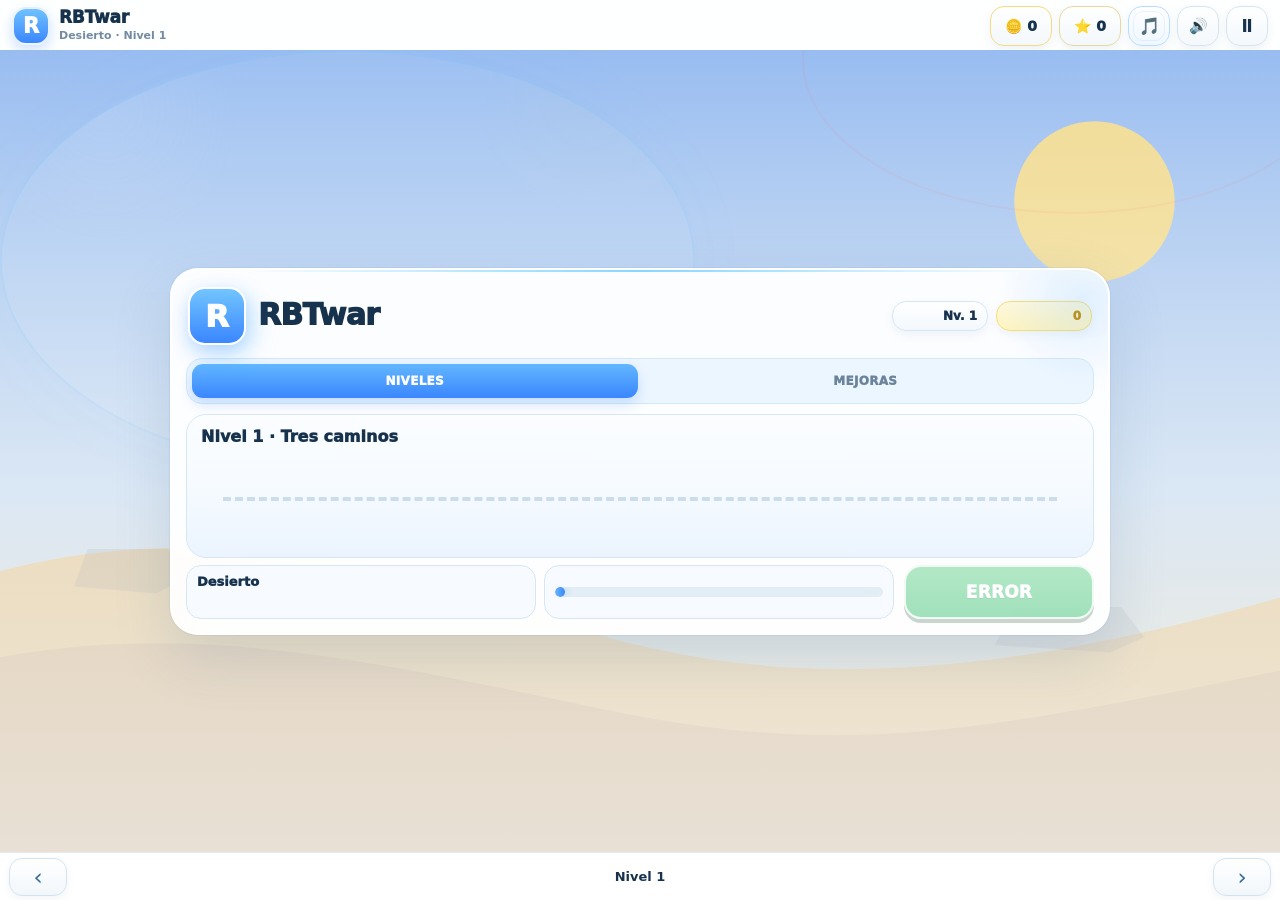
<file: index.html>
<!doctype html>
<html lang="es">
<head>
  <meta charset="utf-8" />
  <meta name="viewport" content="width=device-width, initial-scale=1, maximum-scale=1, user-scalable=no, viewport-fit=cover" />
  <meta name="theme-color" content="#DFF3FF" />
  <meta name="mobile-web-app-capable" content="yes" />
  <meta name="apple-mobile-web-app-capable" content="yes" />
  <meta name="apple-mobile-web-app-status-bar-style" content="default" />
  <meta name="description" content="RBTwar - estrategia ligera de robots por pelotones para celular." />
  <link rel="icon" href="favicon.svg?v=44" type="image/svg+xml" />
  <title>RBTwar</title>
  <link rel="stylesheet" href="styles.css?v=44" />
  <link rel="stylesheet" href="menu-v8.css?v=44" />
  <link rel="stylesheet" href="v10.css?v=44" />
  <link rel="stylesheet" href="v11.css?v=44" />
  <link rel="stylesheet" href="v12.css?v=44" />
  <link rel="stylesheet" href="v13.css?v=44" />
  <link rel="stylesheet" href="v14.css?v=44" />
  <link rel="stylesheet" href="v17.css?v=44" />
  <link rel="stylesheet" href="v24.css?v=44" />
  <link rel="stylesheet" href="v26.css?v=44" />
  <link rel="stylesheet" href="v27.css?v=44" />
  <link rel="stylesheet" href="v28.css?v=44" />
  <link rel="stylesheet" href="v31.css?v=44" />
  <link rel="stylesheet" href="v32.css?v=44" />
  <link rel="stylesheet" href="v34.css?v=44" />
  <link rel="stylesheet" href="v36.css?v=44" />
  <link rel="stylesheet" href="mobile-v41.css?v=44" />
</head>
<body data-biome="desert">
  <div id="app">
    <header class="topbar">
      <div class="brand">
        <span class="brand-mark">R</span>
        <div class="brand-copy">
          <strong>RBTwar</strong>
          <small id="worldLabel">Desierto · Nivel 1</small>
        </div>
      </div>
      <div class="hud">
        <div class="hud-chip" aria-label="Monedas"><span>🪙</span><b id="coinCount">0</b></div>
        <div class="hud-chip" aria-label="Estrellas"><span>⭐</span><b id="starCount">0</b></div>
        <button id="musicBtn" class="icon-btn music-on" type="button" aria-label="Silenciar música" title="Música activada">🎵</button>
        <button id="soundBtn" class="icon-btn" type="button" aria-label="Silenciar efectos">🔊</button>
        <button id="pauseBtn" class="icon-btn" type="button" aria-label="Pausar">Ⅱ</button>
      </div>
    </header>

    <main class="game-shell">
      <canvas id="gameCanvas" aria-label="Campo de batalla de RBTwar"></canvas>

      <div id="tutorial" class="tutorial hidden">
        <span>☝️ Arrastra tus robots → 🏰 CORE rojo</span>
        <button id="tutorialClose" type="button">OK</button>
      </div>

      <div id="selectionPanel" class="selection-panel hidden">
        <div><strong id="selectedSquadLabel">BAS · 5</strong></div>
        <span id="selectedSquadType">Nv.1</span>
        <button id="cancelSelection" type="button" aria-label="Cerrar selección">×</button>
      </div>

      <div id="toast" class="toast" role="status" aria-live="polite"></div>

      <section id="startScreen" class="start-screen" aria-modal="true" role="dialog">
        <div class="start-card">
          <div class="start-hero">
            <div class="start-logo-wrap">
              <div class="start-logo">R</div>
              <span class="logo-glow"></span>
            </div>
            <div class="start-copy"><h1>RBTwar</h1></div>
            <div class="start-meta">
              <span class="meta-chip"><b id="startProgress">Nv. 1</b><small>NIVEL</small></span>
              <span class="meta-chip coin"><b id="startCoins">0</b><small>MONEDAS</small></span>
            </div>
          </div>

          <nav class="start-tabs" aria-label="Menú principal">
            <button id="campaignTab" class="start-tab active" type="button">NIVELES</button>
            <button id="upgradesTab" class="start-tab" type="button">MEJORAS</button>
          </nav>

          <section id="campaignPanel" class="start-panel campaign-panel">
            <div class="level-map">
              <div class="level-map-head"><strong id="selectedLevelInfo">Nivel 1 · Tres caminos</strong></div>
              <div id="levelPath" class="level-path" aria-label="Selección de niveles"></div>
            </div>

            <div class="campaign-footer">
              <div class="campaign-summary">
                <div class="zone-badge"><small>ZONA</small><strong id="campaignZone">Desierto</strong></div>
                <div class="army-badge"><small>EN ESTA BATALLA</small><strong id="campaignUnits">BAS</strong></div>
                <div class="campaign-progress"><span><i id="campaignProgressFill"></i></span><small>CICLO</small></div>
              </div>
              <button id="startBtn" class="start-button" type="button">JUGAR</button>
            </div>
          </section>

          <section id="upgradesPanel" class="start-panel upgrades-panel hidden">
            <div class="upgrade-head">
              <strong>MEJORAS</strong>
              <div class="upgrade-wallet">🪙 <b id="upgradeCoins">0</b></div>
            </div>
            <div id="upgradeGrid" class="upgrade-grid" aria-label="Mejoras de unidades"></div>
            <div id="upgradeStatus" class="upgrade-status"></div>
          </section>
        </div>
      </section>

      <section id="resultModal" class="modal hidden" aria-modal="true" role="dialog">
        <div class="modal-card">
          <small id="resultEyebrow">VICTORIA</small>
          <h1 id="resultTitle">Nivel completado</h1>
          <div id="resultStars" class="result-stars">⭐</div>
          <p id="resultMessage"></p>
          <div class="reward"><span>🪙</span><strong id="rewardCoins">+0</strong></div>
          <div class="modal-actions">
            <button id="replayBtn" class="secondary" type="button">↻ Repetir</button>
            <button id="upgradeResultBtn" class="secondary hidden" type="button">⬆ MEJORAR</button>
            <button id="nextBtn" class="primary" type="button">Siguiente →</button>
          </div>
        </div>
      </section>

      <section id="pauseModal" class="modal hidden" aria-modal="true" role="dialog">
        <div class="modal-card compact">
          <h2>PAUSA</h2>
          <div class="modal-actions vertical">
            <button id="resumeBtn" class="primary" type="button">▶ Continuar</button>
            <button id="restartBtn" class="secondary" type="button">↻ Reiniciar</button>
            <button id="homeBtn" class="secondary" type="button">⌂ Inicio</button>
          </div>
        </div>
      </section>
    </main>

    <footer class="bottombar">
      <button id="prevLevelBtn" type="button" aria-label="Nivel anterior">‹</button>
      <div class="level-progress"><strong id="levelProgressText">Nivel 1</strong></div>
      <button id="nextUnlockedBtn" type="button" aria-label="Siguiente nivel desbloqueado">›</button>
    </footer>
  </div>

  <div class="rotate-overlay" aria-hidden="true">
    <div class="phone-icon">↻</div>
    <strong>Gira el celular</strong>
    <span>RBTwar se juega en horizontal.</span>
  </div>

  <!-- RBTwar v44: resultado móvil corregido y terreno natural. -->
  <script src="src/engine-tuning-v39.js?v=44" defer></script>
  <script src="src/loader-v37.js?v=44" defer></script>
  <script src="src/menu-v8.js?v=44" defer></script>
  <script src="src/menu-v12.js?v=44" defer></script>
  <script src="src/audio-v36.js?v=44" defer></script>
  <script src="src/music-v36.js?v=44" defer></script>
  <script src="src/ui-v14.js?v=44" defer></script>
  <script src="src/experience-v33.js?v=44" defer></script>
  <script src="src/experience-units-v37.js?v=44" defer></script>
  <script src="src/analytics-v34.js?v=44" defer></script>
  <script src="src/balance-ui-v32.js?v=44" defer></script>
  <script src="src/progression-ui-v34.js?v=44" defer></script>
  <script src="src/monetization-v34.js?v=44" defer></script>
  <script src="src/result-actions-v36.js?v=44" defer></script>
</body>
</html>
</file>
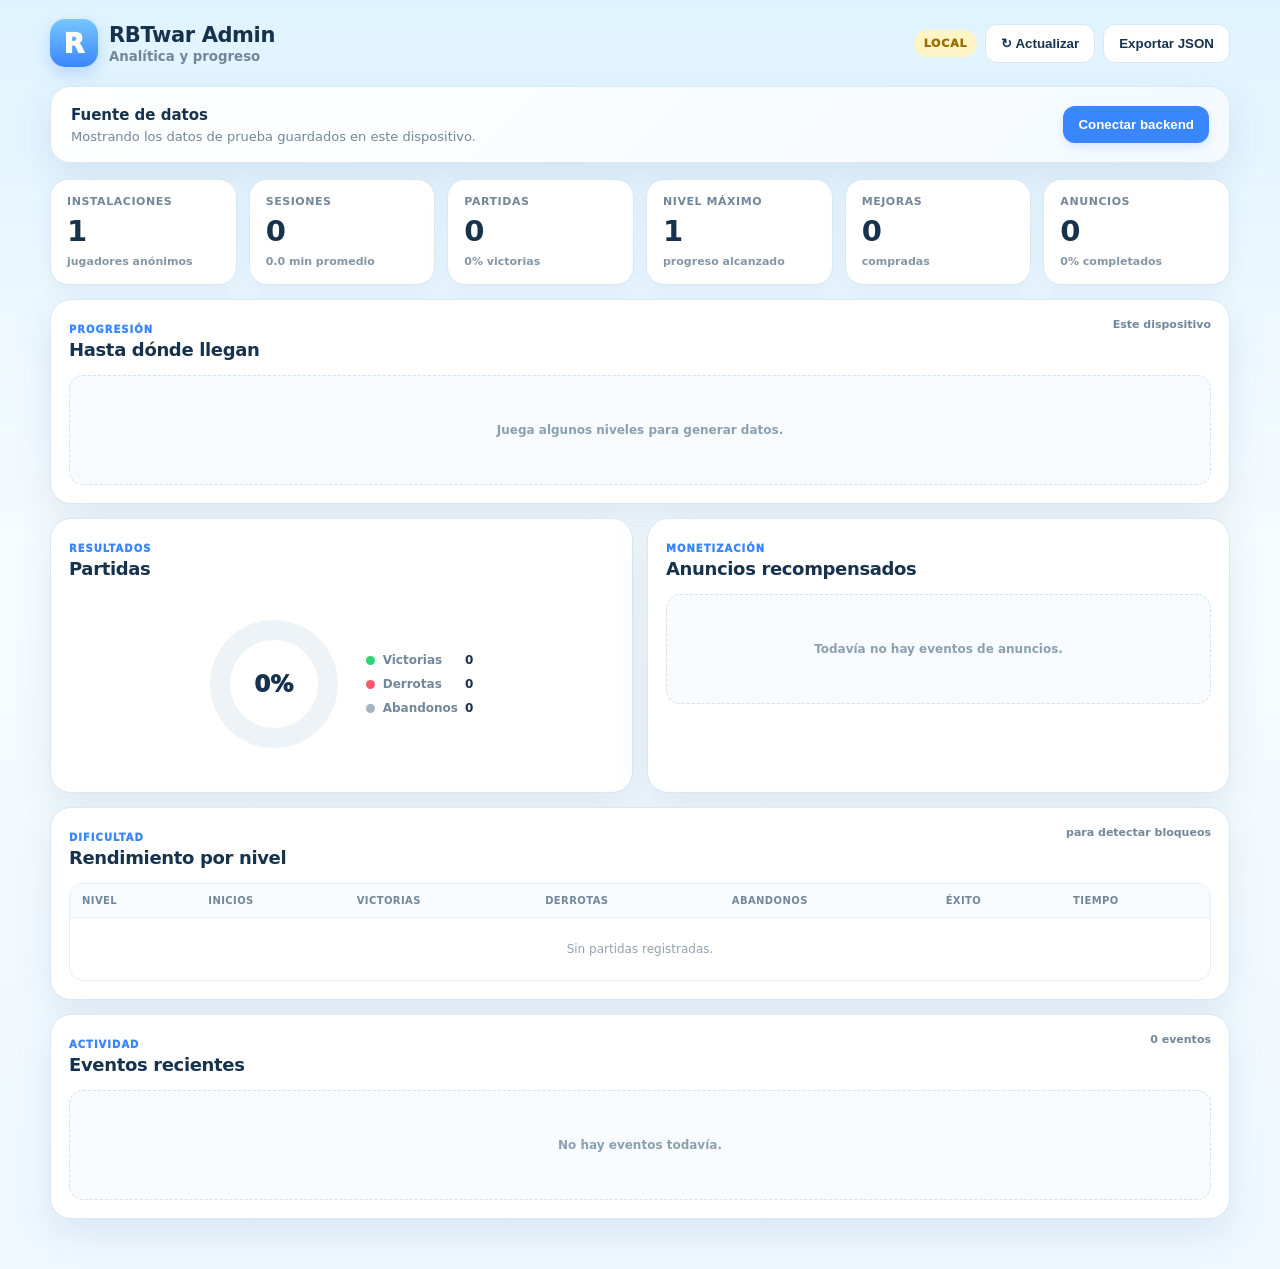
<file: admin.html>
<!doctype html>
<html lang="es">
<head>
  <meta charset="utf-8" />
  <meta name="viewport" content="width=device-width,initial-scale=1" />
  <meta name="theme-color" content="#EAF6FF" />
  <title>RBTwar Admin</title>
  <link rel="icon" href="favicon.svg?v=30" type="image/svg+xml" />
  <link rel="stylesheet" href="admin.css?v=30" />
</head>
<body>
  <div class="admin-shell">
    <header class="admin-header">
      <div class="admin-brand">
        <span class="admin-logo">R</span>
        <div><strong>RBTwar Admin</strong><small>Analítica y progreso</small></div>
      </div>
      <div class="admin-actions">
        <span id="sourceBadge" class="source-badge local">LOCAL</span>
        <button id="refreshBtn" type="button">↻ Actualizar</button>
        <button id="exportBtn" type="button">Exportar JSON</button>
      </div>
    </header>

    <main>
      <section class="connection-card">
        <div>
          <strong>Fuente de datos</strong>
          <p id="connectionText">Mostrando los datos de prueba guardados en este dispositivo.</p>
        </div>
        <button id="connectionBtn" type="button">Conectar backend</button>
      </section>

      <section class="metric-grid" aria-label="Indicadores principales">
        <article><span>Instalaciones</span><strong id="metricInstalls">1</strong><small>jugadores anónimos</small></article>
        <article><span>Sesiones</span><strong id="metricSessions">0</strong><small id="metricSessionAvg">0 min promedio</small></article>
        <article><span>Partidas</span><strong id="metricStarts">0</strong><small id="metricWinRate">0% victorias</small></article>
        <article><span>Nivel máximo</span><strong id="metricMaxLevel">1</strong><small>progreso alcanzado</small></article>
        <article><span>Mejoras</span><strong id="metricUpgrades">0</strong><small>compradas</small></article>
        <article><span>Anuncios</span><strong id="metricAds">0</strong><small id="metricAdRate">0% completados</small></article>
      </section>

      <section class="dashboard-grid">
        <article class="panel wide">
          <div class="panel-head"><div><small>PROGRESIÓN</small><h2>Hasta dónde llegan</h2></div><span id="funnelHint">Datos locales</span></div>
          <div id="levelFunnel" class="funnel empty">Juega algunos niveles para generar datos.</div>
        </article>

        <article class="panel">
          <div class="panel-head"><div><small>RESULTADOS</small><h2>Partidas</h2></div></div>
          <div class="donut-wrap">
            <div id="resultDonut" class="donut" style="--value:0"><span id="donutValue">0%</span></div>
            <div class="legend">
              <span><i class="win"></i>Victorias <b id="legendWins">0</b></span>
              <span><i class="fail"></i>Derrotas <b id="legendFails">0</b></span>
              <span><i class="exit"></i>Abandonos <b id="legendExits">0</b></span>
            </div>
          </div>
        </article>

        <article class="panel">
          <div class="panel-head"><div><small>MONETIZACIÓN</small><h2>Anuncios recompensados</h2></div></div>
          <div id="adsSummary" class="mini-bars empty">Todavía no hay eventos de anuncios.</div>
        </article>

        <article class="panel wide">
          <div class="panel-head"><div><small>DIFICULTAD</small><h2>Rendimiento por nivel</h2></div><span>para detectar bloqueos</span></div>
          <div class="table-wrap">
            <table>
              <thead><tr><th>Nivel</th><th>Inicios</th><th>Victorias</th><th>Derrotas</th><th>Abandonos</th><th>Éxito</th><th>Tiempo</th></tr></thead>
              <tbody id="levelTable"><tr><td colspan="7" class="empty-cell">Sin partidas registradas.</td></tr></tbody>
            </table>
          </div>
        </article>

        <article class="panel wide">
          <div class="panel-head"><div><small>ACTIVIDAD</small><h2>Eventos recientes</h2></div><span id="eventCount">0 eventos</span></div>
          <div id="recentEvents" class="event-list empty">No hay eventos todavía.</div>
        </article>
      </section>
    </main>
  </div>

  <dialog id="connectionDialog">
    <form method="dialog" class="dialog-card">
      <div class="dialog-head"><div><small>BACKEND</small><h2>Conectar RBTwar Admin</h2></div><button value="cancel" aria-label="Cerrar">×</button></div>
      <label>URL del endpoint administrador<input id="adminEndpoint" type="url" placeholder="https://.../functions/v1/rbtwar-admin" /></label>
      <label>Token de administrador<input id="adminToken" type="password" autocomplete="off" placeholder="JWT de Supabase Auth" /></label>
      <p>El token se guarda solo durante esta pestaña. Si no hay backend configurado, el panel funciona en modo local para pruebas.</p>
      <div class="dialog-actions"><button value="cancel" class="secondary">Cancelar</button><button id="saveConnectionBtn" value="default">Conectar</button></div>
    </form>
  </dialog>

  <script src="src/admin-v30.js?v=30" defer></script>
</body>
</html>
</file>
<file: styles.css>
:root {
  color-scheme: dark;
  font-family: Inter, ui-sans-serif, system-ui, -apple-system, BlinkMacSystemFont, "Segoe UI", sans-serif;
  background: #07101a;
  color: #eef5ff;
  --panel: rgba(7, 16, 27, .94);
  --line: rgba(255,255,255,.13);
  --blue: #42b8ff;
  --red: #ff6262;
}

* { box-sizing: border-box; -webkit-tap-highlight-color: transparent; }
html, body { margin: 0; width: 100%; height: 100%; overflow: hidden; overscroll-behavior: none; background: #07101a; }
body { min-height: 100dvh; touch-action: none; user-select: none; -webkit-user-select: none; }
button { font: inherit; touch-action: manipulation; }

#app {
  width: 100%;
  height: 100dvh;
  display: grid;
  grid-template-rows: 50px minmax(0, 1fr) 48px;
  background: #07101a;
}

.topbar,
.bottombar {
  position: relative;
  z-index: 10;
  display: flex;
  align-items: center;
  justify-content: space-between;
  min-width: 0;
  background: rgba(5, 13, 23, .98);
}

.topbar {
  padding: max(5px, env(safe-area-inset-top)) max(9px, env(safe-area-inset-right)) 5px max(9px, env(safe-area-inset-left));
  border-bottom: 1px solid var(--line);
}

.bottombar {
  padding: 4px max(9px, env(safe-area-inset-right)) max(4px, env(safe-area-inset-bottom)) max(9px, env(safe-area-inset-left));
  border-top: 1px solid var(--line);
}

.brand { display: flex; align-items: center; gap: 8px; min-width: 0; }
.brand-mark {
  width: 34px;
  height: 34px;
  flex: 0 0 34px;
  border-radius: 10px;
  display: grid;
  place-items: center;
  font-size: 18px;
  font-weight: 950;
  color: #06111a;
  background: linear-gradient(145deg, #76d8ff, #319cff);
}
.brand-copy { min-width: 0; }
.brand strong { display: block; font-size: 15px; line-height: 1; letter-spacing: .3px; }
.brand small { display: block; margin-top: 4px; color: #8fa7ba; font-size: 10px; white-space: nowrap; }

.hud { display: flex; align-items: center; gap: 6px; }
.hud-chip,
.icon-btn,
.bottombar button {
  height: 38px;
  border: 1px solid var(--line);
  border-radius: 11px;
  background: rgba(255,255,255,.055);
  color: #eef5ff;
}
.hud-chip { min-width: 58px; padding: 0 9px; display: flex; align-items: center; justify-content: center; gap: 5px; font-size: 12px; }
.icon-btn { width: 42px; font-weight: 800; }

.game-shell { position: relative; min-width: 0; min-height: 0; overflow: hidden; background: #b99b63; }
#gameCanvas { display: block; width: 100%; height: 100%; background: #b99b63; touch-action: none; }

.tutorial {
  position: absolute;
  left: 50%;
  bottom: 10px;
  transform: translateX(-50%);
  z-index: 7;
  width: min(740px, calc(100% - 20px));
  min-height: 44px;
  display: flex;
  align-items: center;
  justify-content: center;
  gap: 12px;
  padding: 6px 7px 6px 11px;
  border: 1px solid rgba(255,255,255,.16);
  border-radius: 14px;
  background: rgba(5, 15, 26, .94);
  box-shadow: 0 8px 28px rgba(0,0,0,.28);
  font-size: 11px;
}
.tutorial span { color: #d0deea; white-space: nowrap; }
.tutorial b { color: #65c9ff; margin-right: 2px; }
.tutorial button {
  min-width: 54px;
  height: 34px;
  margin-left: auto;
  border: 0;
  border-radius: 10px;
  background: #309fff;
  color: white;
  font-size: 11px;
  font-weight: 800;
}

.selection-panel {
  position: absolute;
  left: 50%;
  bottom: 8px;
  transform: translateX(-50%);
  z-index: 6;
  width: min(440px, calc(100% - 20px));
  min-height: 48px;
  display: flex;
  align-items: center;
  gap: 10px;
  padding: 7px 8px 7px 11px;
  border: 1px solid rgba(66,184,255,.48);
  border-radius: 14px;
  background: rgba(5, 16, 28, .95);
  box-shadow: 0 8px 28px rgba(0,0,0,.3);
}
.selection-panel > div { flex: 1; min-width: 0; }
.selection-panel small { display: block; color: #6bcaff; font-size: 8px; letter-spacing: .8px; }
.selection-panel strong { display: block; margin-top: 2px; font-size: 13px; }
.selection-panel > span { color: #aabed0; font-size: 10px; white-space: nowrap; }
.selection-panel button {
  height: 34px;
  border: 1px solid var(--line);
  border-radius: 10px;
  background: rgba(255,255,255,.05);
  color: #eaf4fd;
  font-size: 10px;
}

.toast {
  position: absolute;
  top: 8px;
  left: 50%;
  transform: translate(-50%, -8px);
  z-index: 8;
  max-width: calc(100% - 20px);
  padding: 8px 11px;
  border: 1px solid var(--line);
  border-radius: 11px;
  background: rgba(5,15,26,.94);
  color: #deebf5;
  font-size: 10px;
  opacity: 0;
  transition: .18s ease;
  pointer-events: none;
  white-space: nowrap;
}
.toast.show { opacity: 1; transform: translate(-50%, 0); }
.hidden { display: none !important; }

.start-screen {
  position: absolute;
  inset: 0;
  z-index: 30;
  display: grid;
  place-items: center;
  padding: 10px;
  background:
    radial-gradient(circle at 25% 30%, rgba(48,159,255,.20), transparent 33%),
    radial-gradient(circle at 75% 70%, rgba(255,126,62,.08), transparent 35%),
    linear-gradient(145deg, rgba(5,13,23,.97), rgba(8,20,34,.99));
}
.start-card {
  width: min(790px, 96%);
  max-height: 96%;
  display: grid;
  grid-template-rows: auto auto auto;
  gap: 10px;
  padding: 15px;
  border: 1px solid rgba(255,255,255,.14);
  border-radius: 22px;
  background: rgba(8,18,30,.88);
  box-shadow: 0 22px 70px rgba(0,0,0,.38);
}
.start-hero {
  display: grid;
  grid-template-columns: auto 1fr auto;
  align-items: center;
  gap: 12px;
}
.start-logo {
  width: 68px;
  height: 68px;
  display: grid;
  place-items: center;
  border-radius: 20px;
  background: linear-gradient(145deg, #75d5ff, #2f9cff);
  color: #07111b;
  font-size: 38px;
  font-weight: 950;
  box-shadow: 0 12px 34px rgba(47,156,255,.24);
}
.start-copy { min-width: 0; }
.start-copy small { color: #63c7ff; font-size: 8px; font-weight: 850; letter-spacing: 1.4px; }
.start-copy h1 { margin: 2px 0 3px; font-size: 34px; line-height: .95; }
.start-copy p { margin: 0; max-width: 420px; color: #a9bdcf; font-size: 10px; line-height: 1.35; }
.start-meta { display: flex; flex-direction: column; align-items: flex-end; gap: 4px; color: #8ea6b9; font-size: 9px; }

.level-map {
  min-width: 0;
  padding: 10px 10px 8px;
  border: 1px solid rgba(255,255,255,.11);
  border-radius: 16px;
  background: linear-gradient(180deg, rgba(255,255,255,.045), rgba(255,255,255,.018));
}
.level-map-head { display: flex; align-items: end; justify-content: space-between; gap: 12px; padding: 0 2px 5px; }
.level-map-head small { display: block; color: #64c8ff; font-size: 7px; font-weight: 850; letter-spacing: 1.2px; }
.level-map-head strong { display: block; margin-top: 2px; font-size: 11px; }
.level-map-head > span { color: #7f96aa; font-size: 8px; white-space: nowrap; }
.level-path {
  height: 92px;
  display: flex;
  align-items: center;
  gap: 0;
  overflow-x: auto;
  overflow-y: hidden;
  padding: 4px 8px 10px;
  scrollbar-width: none;
  touch-action: pan-x;
  overscroll-behavior-x: contain;
}
.level-path::-webkit-scrollbar { display: none; }
.level-step {
  position: relative;
  flex: 0 0 92px;
  height: 72px;
  display: grid;
  place-items: center;
}
.level-step:nth-child(4n+1) { transform: translateY(10px); }
.level-step:nth-child(4n+2) { transform: translateY(-9px); }
.level-step:nth-child(4n+3) { transform: translateY(7px); }
.level-step:nth-child(4n) { transform: translateY(-5px); }
.level-step::after {
  content: "";
  position: absolute;
  z-index: 0;
  left: 64px;
  top: 50%;
  width: 56px;
  height: 3px;
  border-radius: 5px;
  background: repeating-linear-gradient(90deg, rgba(129,166,190,.48) 0 7px, transparent 7px 12px);
  transform-origin: left center;
}
.level-step:nth-child(4n+1)::after { transform: rotate(-12deg); }
.level-step:nth-child(4n+2)::after { transform: rotate(10deg); }
.level-step:nth-child(4n+3)::after { transform: rotate(-8deg); }
.level-step:nth-child(4n)::after { transform: rotate(9deg); }
.level-step:last-child::after { display: none; }
.level-node {
  position: relative;
  z-index: 2;
  width: 50px;
  height: 50px;
  border: 2px solid rgba(255,255,255,.15);
  border-radius: 50%;
  display: grid;
  place-items: center;
  background: #14222d;
  color: #8da5b8;
  font-weight: 950;
  font-size: 13px;
  box-shadow: 0 7px 18px rgba(0,0,0,.25);
}
.level-node.unlocked { border-color: #43b9ff; color: #eaf7ff; background: linear-gradient(145deg,#153246,#102430); }
.level-node.completed { background: linear-gradient(145deg,#297cac,#15384e); }
.level-node.selected { border-color: #fff; box-shadow: 0 0 0 4px rgba(67,185,255,.22), 0 8px 22px rgba(0,0,0,.3); transform: scale(1.08); }
.level-node.locked { opacity: .52; }
.level-stars { position: absolute; top: 57px; left: 50%; transform: translateX(-50%); min-width: 58px; text-align: center; color: #ffd866; font-size: 8px; white-space: nowrap; }
.level-lock { font-size: 13px; }

.start-button {
  justify-self: end;
  min-width: 160px;
  min-height: 42px;
  padding: 0 20px;
  border: 0;
  border-radius: 13px;
  background: linear-gradient(135deg,#2f9cff,#62d0ff);
  color: #06111a;
  font-weight: 950;
  font-size: 12px;
  letter-spacing: .5px;
  box-shadow: 0 10px 28px rgba(47,156,255,.25);
}

.modal {
  position: absolute;
  inset: 0;
  z-index: 20;
  display: grid;
  place-items: center;
  padding: 12px;
  background: rgba(1,6,12,.68);
  backdrop-filter: blur(5px);
}
.modal-card {
  width: min(380px, 92%);
  max-height: 92%;
  overflow: auto;
  padding: 18px;
  border: 1px solid rgba(255,255,255,.14);
  border-radius: 20px;
  background: linear-gradient(180deg, rgba(17,35,54,.99), rgba(7,16,27,.99));
  text-align: center;
  box-shadow: 0 18px 60px rgba(0,0,0,.45);
}
.modal-card.compact { width: min(330px, 90%); }
.modal-card > small { color: #70cbff; font-size: 10px; font-weight: 850; letter-spacing: 1.7px; }
.modal-card h1 { margin: 5px 0; font-size: 23px; }
.modal-card h2 { margin: 5px 0; font-size: 20px; }
.modal-card p { margin: 8px 0; color: #adc0d1; font-size: 11px; line-height: 1.4; }
.result-stars { min-height: 34px; margin: 7px 0; font-size: 28px; letter-spacing: 3px; }
.reward { display: flex; justify-content: space-between; gap: 10px; margin: 10px 0 12px; padding: 10px 11px; border: 1px solid var(--line); border-radius: 12px; background: rgba(255,255,255,.05); font-size: 11px; }
.reward span { color: #91a7bb; }
.reward strong { color: #ffd26f; }
.modal-actions { display: grid; grid-template-columns: 1fr 1.25fr; gap: 8px; }
.modal-actions.vertical { grid-template-columns: 1fr; }
.modal-actions button { min-height: 40px; border: 0; border-radius: 11px; font-weight: 850; font-size: 11px; }
.primary { background: linear-gradient(135deg,#2e9fff,#58c8ff); color: #06111b; }
.secondary { background: rgba(255,255,255,.08); color: #eaf4fd; border: 1px solid var(--line) !important; }

.bottombar button { width: 52px; padding: 0; font-size: 20px; }
.bottombar button:disabled { opacity: .25; }
.level-progress { flex: 1; text-align: center; line-height: 1.05; }
.level-progress small { display: block; color: #8198ac; font-size: 8px; letter-spacing: .7px; }
.level-progress strong { display: block; margin-top: 3px; font-size: 11px; }

.rotate-overlay { display: none; }

@media (max-height: 420px) and (orientation: landscape) {
  #app { grid-template-rows: 46px minmax(0, 1fr) 44px; }
  .topbar { padding-top: 4px; padding-bottom: 4px; }
  .brand-mark { width: 31px; height: 31px; flex-basis: 31px; font-size: 16px; }
  .brand strong { font-size: 14px; }
  .brand small { font-size: 9px; }
  .hud-chip, .icon-btn { height: 34px; }
  .hud-chip { min-width: 54px; }
  .icon-btn { width: 38px; }
  .bottombar button { height: 34px; }
  .tutorial { bottom: 6px; min-height: 40px; font-size: 10px; }
  .selection-panel { bottom: 6px; min-height: 42px; }
  .start-card { padding: 10px 12px; gap: 7px; }
  .start-logo { width: 56px; height: 56px; border-radius: 17px; font-size: 31px; }
  .start-copy h1 { font-size: 28px; }
  .start-copy p { font-size: 9px; }
  .level-map { padding: 7px 8px 5px; }
  .level-path { height: 78px; padding-bottom: 6px; }
  .level-step { height: 62px; flex-basis: 82px; }
  .level-node { width: 44px; height: 44px; font-size: 12px; }
  .level-stars { top: 50px; }
  .level-step::after { left: 59px; width: 48px; }
  .start-button { min-height: 37px; min-width: 142px; }
}

@media (max-width: 700px) and (orientation: landscape) {
  .brand small { display: none; }
  .tutorial { gap: 7px; width: calc(100% - 14px); }
  .tutorial span { font-size: 8px; }
  .tutorial button { min-width: 48px; }
  .selection-panel > span { display: none; }
  .start-meta { font-size: 8px; }
  .level-map-head > span { display: none; }
}

@media (orientation: portrait) and (max-width: 900px) {
  #app { visibility: hidden; }
  .rotate-overlay {
    position: fixed;
    inset: 0;
    z-index: 999;
    display: flex;
    flex-direction: column;
    align-items: center;
    justify-content: center;
    gap: 8px;
    padding: 30px;
    background: #07101a;
    color: #eef5ff;
    text-align: center;
  }
  .phone-icon { width: 62px; height: 62px; display: grid; place-items: center; border: 2px solid #42b8ff; border-radius: 18px; color: #42b8ff; font-size: 36px; }
  .rotate-overlay strong { margin-top: 7px; font-size: 22px; }
  .rotate-overlay span { color: #93aabd; font-size: 13px; }
}
</file>
<file: menu-v8.css>
/* RBTwar v8 — menú principal y taller de mejoras */
body.menu-open #app { grid-template-rows: 50px minmax(0, 1fr) 0; }
body.menu-open .bottombar { display: none; }
body.menu-open #pauseBtn { visibility: hidden; }

.start-screen {
  padding: 8px;
  overflow: auto;
  background:
    radial-gradient(circle at 17% 22%, rgba(56,184,255,.24), transparent 27%),
    radial-gradient(circle at 82% 72%, rgba(255,102,72,.12), transparent 30%),
    linear-gradient(150deg, rgba(3,10,18,.985), rgba(7,24,39,.985));
}
.start-screen::before,
.start-screen::after {
  content: "";
  position: absolute;
  pointer-events: none;
  opacity: .16;
}
.start-screen::before {
  width: 54%; height: 52%; left: -8%; bottom: -24%;
  border: 2px solid rgba(82,197,255,.65);
  border-radius: 50%;
  box-shadow: 0 0 90px rgba(51,166,255,.18);
}
.start-screen::after {
  width: 42%; height: 38%; right: -5%; top: -18%;
  border: 2px solid rgba(255,104,86,.48);
  border-radius: 50%;
}

.start-card {
  position: relative;
  z-index: 1;
  width: min(940px, 98%);
  max-height: 98%;
  gap: 7px;
  padding: 11px 13px 12px;
  border: 1px solid rgba(121,199,245,.20);
  border-radius: 22px;
  background:
    linear-gradient(180deg, rgba(15,31,47,.95), rgba(6,16,27,.96));
  box-shadow: 0 24px 80px rgba(0,0,0,.48), inset 0 1px rgba(255,255,255,.04);
  overflow: hidden;
}
.start-card::before {
  content: "";
  position: absolute;
  height: 2px;
  left: 8%; right: 8%; top: 0;
  background: linear-gradient(90deg, transparent, #53c7ff, transparent);
  opacity: .7;
}

.start-hero {
  grid-template-columns: auto minmax(0,1fr) auto;
  gap: 11px;
  min-height: 57px;
}
.start-logo-wrap { position: relative; width: 58px; height: 58px; }
.start-logo {
  position: relative;
  z-index: 2;
  width: 58px;
  height: 58px;
  border-radius: 17px;
  font-size: 32px;
  background: linear-gradient(145deg,#85ddff,#2c9eff 62%,#2479d9);
  border: 1px solid rgba(255,255,255,.38);
  box-shadow: inset 0 1px rgba(255,255,255,.45), 0 9px 28px rgba(35,160,255,.31);
}
.logo-glow {
  position: absolute;
  inset: 7px -8px -8px 7px;
  border-radius: 19px;
  background: rgba(52,178,255,.22);
  filter: blur(12px);
}
.start-copy small { color: #72d0ff; font-size: 7px; letter-spacing: 1.45px; }
.start-copy h1 { margin: 1px 0 2px; font-size: 31px; letter-spacing: -.7px; }
.start-copy p { max-width: 530px; color: #9fb6c8; font-size: 9px; line-height: 1.3; }
.start-meta { flex-direction: row; align-items: center; gap: 6px; }
.meta-chip {
  min-width: 85px;
  padding: 7px 9px;
  border: 1px solid rgba(255,255,255,.10);
  border-radius: 11px;
  background: rgba(255,255,255,.035);
  text-align: right;
}
.meta-chip b { display: block; color: #eef8ff; font-size: 10px; white-space: nowrap; }
.meta-chip small { display: block; margin-top: 1px; color: #748fa4; font-size: 6px; letter-spacing: .8px; }
.meta-chip.coin b { color: #ffd66d; }

.start-tabs {
  height: 30px;
  display: flex;
  align-items: center;
  gap: 5px;
  padding: 3px;
  border: 1px solid rgba(255,255,255,.08);
  border-radius: 10px;
  background: rgba(1,9,16,.42);
}
.start-tab {
  height: 22px;
  padding: 0 13px;
  border: 0;
  border-radius: 7px;
  background: transparent;
  color: #7f9aae;
  font-size: 8px;
  font-weight: 900;
  letter-spacing: .5px;
}
.start-tab.active {
  color: #06131e;
  background: linear-gradient(135deg,#53c8ff,#8de1ff);
  box-shadow: 0 4px 14px rgba(45,175,255,.20);
}

.start-panel { min-width: 0; }
.campaign-panel { display: grid; gap: 7px; }
.level-map {
  padding: 8px 9px 6px;
  border-color: rgba(109,192,238,.15);
  background:
    linear-gradient(180deg, rgba(35,67,89,.22), rgba(255,255,255,.015));
}
.level-map-head { padding-bottom: 2px; }
.level-map-head small { color: #6bd0ff; }
.level-map-head strong { font-size: 10px; color: #edf8ff; }
.level-map-head > span { color: #6e8799; font-size: 7px; }
.level-path { height: 76px; padding: 1px 7px 6px; }
.level-step { height: 60px; flex-basis: 82px; }
.level-step:nth-child(4n+1) { transform: translateY(7px); }
.level-step:nth-child(4n+2) { transform: translateY(-6px); }
.level-step:nth-child(4n+3) { transform: translateY(5px); }
.level-step:nth-child(4n) { transform: translateY(-4px); }
.level-step::after { left: 56px; width: 55px; height: 2px; opacity: .85; }
.level-node {
  width: 43px;
  height: 43px;
  font-size: 11px;
  border-width: 1.5px;
}
.level-node.unlocked { background: linear-gradient(145deg,#153a52,#0f2838); }
.level-node.completed { background: linear-gradient(145deg,#2685b8,#17415b); }
.level-node.world-start { box-shadow: 0 0 0 2px rgba(255,205,92,.20), 0 8px 20px rgba(0,0,0,.24); }
.level-node.selected { transform: scale(1.10); box-shadow: 0 0 0 3px rgba(80,199,255,.20), 0 0 18px rgba(61,189,255,.25); }
.level-stars { top: 48px; font-size: 7px; }

.campaign-footer {
  display: grid;
  grid-template-columns: minmax(0,1fr) auto;
  align-items: stretch;
  gap: 8px;
}
.campaign-summary {
  min-width: 0;
  display: grid;
  grid-template-columns: minmax(95px,.7fr) minmax(145px,1.25fr) minmax(95px,.7fr);
  gap: 5px;
}
.zone-badge,.army-badge,.campaign-progress {
  min-width: 0;
  padding: 6px 8px;
  border: 1px solid rgba(255,255,255,.08);
  border-radius: 10px;
  background: rgba(255,255,255,.028);
}
.zone-badge small,.army-badge small,.campaign-progress small {
  display: block;
  color: #668397;
  font-size: 6px;
  letter-spacing: .8px;
}
.zone-badge strong,.army-badge strong {
  display: block;
  overflow: hidden;
  margin-top: 2px;
  color: #d9edf9;
  font-size: 8px;
  text-overflow: ellipsis;
  white-space: nowrap;
}
.campaign-progress span {
  display: block;
  height: 5px;
  margin: 3px 0 4px;
  overflow: hidden;
  border-radius: 4px;
  background: rgba(255,255,255,.07);
}
.campaign-progress i {
  display: block;
  width: 3%;
  height: 100%;
  border-radius: inherit;
  background: linear-gradient(90deg,#259dff,#66d8ff);
  box-shadow: 0 0 8px rgba(67,194,255,.45);
}
.start-button {
  align-self: stretch;
  min-width: 154px;
  min-height: 39px;
  border-radius: 11px;
  font-size: 10px;
  box-shadow: 0 8px 24px rgba(47,156,255,.22), inset 0 1px rgba(255,255,255,.4);
}

/* Taller */
.upgrades-panel {
  display: grid;
  grid-template-rows: auto minmax(0,1fr) auto;
  gap: 6px;
  min-height: 142px;
  padding: 8px;
  border: 1px solid rgba(109,192,238,.15);
  border-radius: 15px;
  background: linear-gradient(180deg, rgba(35,67,89,.20), rgba(255,255,255,.012));
}
.upgrade-head { display: flex; align-items: center; justify-content: space-between; gap: 10px; }
.upgrade-head small { display: block; color: #6bd0ff; font-size: 6px; letter-spacing: 1px; }
.upgrade-head strong { display: block; margin-top: 1px; font-size: 10px; }
.upgrade-wallet {
  min-width: 76px;
  padding: 5px 9px;
  border: 1px solid rgba(255,211,91,.18);
  border-radius: 10px;
  background: rgba(255,201,73,.055);
  color: #ffd66d;
  text-align: center;
  font-size: 10px;
}
.upgrade-grid {
  min-width: 0;
  display: flex;
  gap: 7px;
  overflow-x: auto;
  overflow-y: hidden;
  padding: 1px 1px 4px;
  touch-action: pan-x;
  scrollbar-width: none;
}
.upgrade-grid::-webkit-scrollbar { display: none; }
.upgrade-card {
  flex: 0 0 206px;
  min-width: 206px;
  display: grid;
  grid-template-rows: auto auto auto auto;
  gap: 5px;
  padding: 8px;
  border: 1px solid rgba(80,190,245,.17);
  border-radius: 13px;
  background: linear-gradient(155deg, rgba(25,54,73,.72), rgba(9,22,33,.86));
  box-shadow: inset 0 1px rgba(255,255,255,.03);
}
.upgrade-card.locked { filter: grayscale(.65); opacity: .57; }
.upgrade-card-top { display: grid; grid-template-columns: 38px minmax(0,1fr) auto; gap: 6px; align-items: center; }
.unit-emblem {
  width: 38px;
  height: 38px;
  display: grid;
  place-items: center;
  border: 1px solid rgba(94,206,255,.38);
  border-radius: 11px;
  background: radial-gradient(circle at 35% 25%, rgba(108,214,255,.25), transparent 40%), #102b3c;
  color: #71d4ff;
  font-size: 9px;
  font-weight: 950;
  letter-spacing: .4px;
}
.unit-heavy .unit-emblem { color: #ffce75; border-color: rgba(255,206,117,.35); background-color: #352d22; }
.unit-sniper .unit-emblem { color: #c8afff; border-color: rgba(200,175,255,.35); background-color: #29233b; }
.unit-fast .unit-emblem { color: #8fffd1; border-color: rgba(143,255,209,.35); background-color: #17362e; }
.unit-copy { min-width: 0; }
.unit-copy small { display: block; color: #5f8297; font-size: 5.5px; letter-spacing: .5px; white-space: nowrap; }
.unit-copy strong { display: block; margin-top: 1px; font-size: 10px; }
.unit-copy span { display: block; overflow: hidden; margin-top: 1px; color: #829bab; font-size: 6.5px; text-overflow: ellipsis; white-space: nowrap; }
.unit-level {
  padding: 4px 5px;
  border: 1px solid rgba(255,255,255,.08);
  border-radius: 8px;
  color: #d8ecf7;
  font-size: 7px;
  white-space: nowrap;
}
.upgrade-stats { display: grid; grid-template-columns: repeat(3,1fr); gap: 3px; }
.upgrade-stats span {
  padding: 4px 3px;
  border-radius: 6px;
  background: rgba(255,255,255,.035);
  color: #d7e7f1;
  text-align: center;
  font-size: 7px;
}
.upgrade-stats b { margin-right: 3px; color: #66879a; font-size: 5.5px; }
.upgrade-bonus { color: #73cfff; font-size: 6.5px; white-space: nowrap; }
.upgrade-buy {
  min-height: 29px;
  display: flex;
  align-items: center;
  justify-content: space-between;
  gap: 5px;
  padding: 0 8px;
  border: 0;
  border-radius: 8px;
  background: linear-gradient(135deg,#2b9df1,#5acfff);
  color: #06121c;
  font-size: 7px;
  font-weight: 900;
}
.upgrade-buy strong { font-size: 8px; }
.upgrade-buy:disabled { background: rgba(255,255,255,.055); color: #607789; opacity: .72; }
.upgrade-buy.maxed { color: #75d6a7; border: 1px solid rgba(117,214,167,.18); }
.upgrade-status {
  min-height: 16px;
  color: #7894a7;
  font-size: 7px;
  text-align: center;
}
.upgrade-status.success { color: #77ddb0; }

@media (max-height: 420px) and (orientation: landscape) {
  body.menu-open #app { grid-template-rows: 46px minmax(0,1fr) 0; }
  .start-screen { padding: 5px; }
  .start-card { width: min(920px, 99%); padding: 7px 10px 8px; gap: 5px; border-radius: 17px; }
  .start-hero { min-height: 44px; }
  .start-logo-wrap,.start-logo { width: 45px; height: 45px; }
  .start-logo { border-radius: 14px; font-size: 25px; }
  .start-copy h1 { font-size: 24px; }
  .start-copy p { font-size: 7.5px; }
  .meta-chip { min-width: 71px; padding: 4px 6px; }
  .meta-chip b { font-size: 8px; }
  .start-tabs { height: 25px; }
  .start-tab { height: 19px; font-size: 7px; }
  .level-map { padding: 5px 7px 3px; }
  .level-path { height: 61px; }
  .level-step { height: 49px; flex-basis: 73px; }
  .level-node { width: 36px; height: 36px; font-size: 9px; }
  .level-stars { top: 40px; font-size: 6px; }
  .level-step::after { left: 49px; width: 51px; }
  .campaign-footer { gap: 6px; }
  .zone-badge,.army-badge,.campaign-progress { padding: 4px 6px; }
  .start-button { min-width: 135px; min-height: 34px; }
  .upgrades-panel { min-height: 117px; padding: 5px 6px; gap: 4px; }
  .upgrade-card { flex-basis: 188px; min-width: 188px; padding: 6px; gap: 3px; }
  .upgrade-card-top { grid-template-columns: 31px minmax(0,1fr) auto; }
  .unit-emblem { width: 31px; height: 31px; border-radius: 9px; font-size: 7px; }
  .upgrade-buy { min-height: 24px; }
}

@media (max-width: 700px) and (orientation: landscape) {
  .start-meta { display: none; }
  .campaign-summary { grid-template-columns: .8fr 1.2fr; }
  .campaign-progress { display: none; }
  .upgrade-card { flex-basis: 180px; min-width: 180px; }
}
</file>
<file: v10.css>
/* RBTwar v10 visual tweaks */
#soundBtn.sound-off { opacity: .5; filter: grayscale(1); }
#soundBtn { font-size: 15px; }
@media (max-width: 700px) and (orientation: landscape) {
  #soundBtn { width: 36px; }
}
</file>
<file: v11.css>
/* RBTwar v11 — profundidad estratégica y Frente Infinito */
.strategy-role {
  display: grid;
  gap: 2px;
  padding: 6px 7px;
  border: 1px solid rgba(104,202,255,.13);
  border-radius: 9px;
  background: rgba(6,17,27,.58);
}
.strategy-role small {
  color: #6fd2ff;
  font-size: 6px;
  font-weight: 950;
  letter-spacing: .9px;
}
.strategy-role strong {
  color: #e9f7ff;
  font-size: 7px;
  line-height: 1.25;
}
.strategy-role span {
  color: #829bad;
  font-size: 6px;
  line-height: 1.2;
}

.endless-step {
  margin-left: 12px;
}
.endless-step::before {
  content: "∞";
  position: absolute;
  left: -11px;
  top: 50%;
  z-index: 3;
  transform: translateY(-50%);
  color: #ffd36b;
  font-size: 13px;
  font-weight: 950;
  text-shadow: 0 0 12px rgba(255,197,68,.4);
}
.level-node.endless-node {
  border-color: #ffd36b;
  color: #fff4c9;
  background: linear-gradient(145deg,#584519,#262317);
  box-shadow: 0 0 0 3px rgba(255,199,72,.10), 0 8px 24px rgba(0,0,0,.28);
}
.level-node.endless-node.selected {
  border-color: #fff;
  box-shadow: 0 0 0 4px rgba(255,205,92,.20), 0 0 22px rgba(255,190,65,.30);
}
.endless-step .level-stars { color: #ffd36b; }

body.endless-unlocked .level-map {
  border-color: rgba(255,204,91,.18);
}
body.endless-unlocked .campaign-progress i {
  box-shadow: 0 0 10px rgba(255,202,80,.35);
}

@media (max-height: 420px) and (orientation: landscape) {
  .strategy-role { padding: 4px 6px; gap: 1px; }
  .strategy-role span { display: none; }
  .strategy-role strong { font-size: 6.5px; }
}
</file>
<file: v12.css>
/* RBTwar v12 — progresión numérica continua */
.level-gap{
  flex:0 0 42px;
  height:60px;
  display:grid;
  place-items:center;
  color:#6f8ba0;
  font-size:16px;
  font-weight:900;
  letter-spacing:3px;
}
body.boss-level .level-map{
  border-color:rgba(255,205,92,.25);
  box-shadow:inset 0 0 24px rgba(255,190,70,.035);
}
body.boss-level .level-node.selected{
  border-color:#ffd56b;
  box-shadow:0 0 0 3px rgba(255,205,92,.18),0 0 20px rgba(255,193,69,.22);
}
body.boss-level .level-map-head small{color:#ffd56b;}
</file>
<file: v13.css>
/* RBTwar v13 — interfaz visual limpia, táctil y con poco texto */
:root{--cyan:#59c9ff;--cyan2:#249cff;--ink:#06111b;--gold:#ffd36a;--green:#64dc72}
button{cursor:pointer}
button:active,.pressed{transform:scale(.97)}

.topbar{min-height:52px;padding-inline:12px;background:linear-gradient(180deg,#081624,#05101a);box-shadow:0 4px 18px rgba(0,0,0,.22)}
.brand{gap:9px}.brand-mark{width:38px;height:38px;flex-basis:38px;border-radius:12px;font-size:21px;box-shadow:0 5px 18px rgba(51,174,255,.25)}
.brand strong{font-size:17px}.brand small{font-size:11px;margin-top:3px;color:#9bb2c4}
.hud{gap:7px}.hud-chip,.icon-btn{height:40px;border-radius:12px;font-size:14px}.hud-chip{min-width:62px}.icon-btn{width:42px;font-size:17px}

.start-screen{padding:8px;background:radial-gradient(circle at 18% 20%,rgba(62,194,255,.26),transparent 30%),radial-gradient(circle at 80% 80%,rgba(80,105,255,.14),transparent 34%),linear-gradient(155deg,#06121f,#0b2134 55%,#07131f)}
.start-card{width:min(900px,98%);padding:14px 15px 13px;gap:10px;border-radius:24px;border:1px solid rgba(110,207,255,.24);background:linear-gradient(180deg,rgba(15,37,56,.96),rgba(5,17,29,.98));box-shadow:0 24px 80px rgba(0,0,0,.48),inset 0 1px rgba(255,255,255,.05)}
.start-hero{grid-template-columns:auto 1fr auto;gap:12px;min-height:64px}.start-logo-wrap,.start-logo{width:64px;height:64px}.start-logo{border-radius:19px;font-size:35px}.start-copy small,.start-copy p{display:none}.start-copy h1{font-size:34px;margin:0;letter-spacing:-1px}
.start-meta{gap:7px}.meta-chip{min-width:105px;padding:8px 11px;border-radius:13px;background:rgba(255,255,255,.045)}.meta-chip b{font-size:12px}.meta-chip small{font-size:8px;margin-top:2px}

.start-tabs{height:43px;padding:4px;border-radius:13px}.start-tab{height:33px;flex:1;font-size:12px;border-radius:9px;letter-spacing:.3px}.start-tab.active{box-shadow:0 5px 18px rgba(48,180,255,.25)}
.level-map{padding:10px 11px 8px;border-radius:16px}.level-map-head{padding:0 3px 5px}.level-map-head small,.level-map-head>span{display:none}.level-map-head strong{font-size:14px;color:white}.level-path{height:98px;padding:5px 8px 10px}.level-step{height:73px;flex-basis:88px}.level-node{width:52px;height:52px;font-size:15px;border-width:2px}.level-stars{top:58px;font-size:10px}.level-gap{height:72px;font-size:18px}

.campaign-footer{grid-template-columns:minmax(0,1fr) 190px;gap:10px;min-height:54px}.campaign-summary{grid-template-columns:1fr 1fr;gap:7px}.army-badge{display:none}.zone-badge,.campaign-progress{padding:8px 10px;border-radius:12px}.zone-badge small,.campaign-progress small{display:none}.zone-badge strong{font-size:12px;margin:0}.campaign-progress{display:flex;align-items:center}.campaign-progress span{width:100%;height:9px;margin:0}.start-button{min-width:190px;min-height:52px;border-radius:14px;font-size:16px;background:linear-gradient(180deg,#77ea79,#39bd55);color:#05140a;border:1px solid rgba(255,255,255,.38);box-shadow:0 8px 0 #218b3a,0 12px 28px rgba(46,194,82,.25)}.start-button:active{box-shadow:0 3px 0 #218b3a;transform:translateY(4px)}

.upgrades-panel{min-height:175px;padding:10px;border-radius:16px;gap:8px}.upgrade-head small{display:none}.upgrade-head strong{font-size:15px}.upgrade-wallet{font-size:13px;padding:7px 11px}.upgrade-grid{gap:9px}.upgrade-card{flex-basis:190px;min-width:190px;padding:10px;gap:8px;border-radius:15px}.upgrade-card-top{min-height:42px}.unit-emblem{font-size:23px}.unit-copy strong{font-size:14px}.unit-copy span{font-size:9px;margin-top:2px}.unit-level{min-width:30px;height:30px;font-size:13px}.upgrade-stats{gap:5px}.upgrade-stats span{font-size:12px;padding:6px}.upgrade-stats b{font-size:12px}.upgrade-bonus,.strategy-role,.upgrade-status{display:none!important}.upgrade-buy{min-height:38px!important;font-size:11px!important;border-radius:10px!important}

.tutorial{bottom:8px;min-height:48px;font-size:12px;border-radius:15px}.tutorial span{font-size:12px!important}.tutorial span:not(:first-child){display:none}.tutorial button{height:36px;min-width:56px;font-size:12px}
.selection-panel{width:auto;min-width:210px;min-height:48px;padding:7px 8px 7px 12px;border-radius:15px}.selection-panel small{display:none}.selection-panel strong{font-size:15px;margin:0}.selection-panel>span{font-size:12px}.selection-panel button{width:38px;height:36px;font-size:0}.selection-panel button::after{content:'×';font-size:22px}
.toast{font-size:12px;padding:9px 13px;border-radius:12px}

.modal-card{width:min(350px,90%);padding:18px;border-radius:22px}.modal-card>small{font-size:11px}.modal-card h1{font-size:25px}.modal-card h2{font-size:23px}.modal-card p{font-size:12px;min-height:0}.result-stars{font-size:30px}.reward{font-size:13px}.modal-actions button{min-height:44px;font-size:13px}
.pause-modal p{display:none}

.bottombar{min-height:46px}.bottombar button{width:58px;height:38px;font-size:23px}.level-progress small{display:none}.level-progress strong{font-size:13px;margin:0}

@media(max-height:420px) and (orientation:landscape){
 .topbar{min-height:46px}.brand-mark{width:33px;height:33px;flex-basis:33px;font-size:18px}.brand strong{font-size:15px}.brand small{font-size:9px}.hud-chip,.icon-btn{height:34px}
 .start-card{padding:10px 12px;gap:7px}.start-hero{min-height:52px}.start-logo-wrap,.start-logo{width:52px;height:52px}.start-logo{font-size:29px}.start-copy h1{font-size:28px}.meta-chip{padding:6px 8px;min-width:92px}.meta-chip b{font-size:10px}.meta-chip small{font-size:7px}
 .start-tabs{height:36px}.start-tab{height:28px;font-size:10px}.level-path{height:78px}.level-step{height:61px;flex-basis:78px}.level-node{width:44px;height:44px;font-size:12px}.level-stars{top:50px}.campaign-footer{min-height:43px;grid-template-columns:minmax(0,1fr) 160px}.start-button{min-width:160px;min-height:43px;font-size:13px}.zone-badge,.campaign-progress{padding:6px 8px}.zone-badge strong{font-size:10px}
 .upgrades-panel{min-height:142px;padding:7px}.upgrade-card{flex-basis:172px;min-width:172px;padding:7px;gap:5px}.unit-copy strong{font-size:12px}.upgrade-stats span{font-size:10px;padding:4px}.upgrade-buy{min-height:32px!important}
}
</file>
<file: v14.css>
/* RBTwar v14 — paleta limpia, poco texto, sin scroll */
:root{
  --bg:#14213D;
  --primary:#3A86FF;
  --reward:#FFCC33;
  --success:#2ED573;
  --danger:#FF4757;
  --text:#FFFFFF;
  --muted:#D9E1EC;
  --panel:rgba(20,33,61,.94);
  --panel2:rgba(255,255,255,.065);
  --line:rgba(217,225,236,.16);
}
*{box-sizing:border-box}
html,body{width:100%;height:100%;margin:0;overflow:hidden;background:var(--bg);color:var(--text)}
body{overscroll-behavior:none}
#app{height:100dvh;min-height:100dvh;overflow:hidden;background:var(--bg)}
button{font-family:inherit;touch-action:manipulation}

.topbar,.bottombar{background:#101C35!important;border-color:var(--line)!important;color:var(--text)!important}
.topbar{box-shadow:0 4px 16px rgba(0,0,0,.18)!important}
.brand-mark,.start-logo{background:var(--primary)!important;color:#0D1A33!important;box-shadow:0 8px 20px rgba(58,134,255,.25)!important}
.brand strong,.start-copy h1,.level-map-head strong,.level-progress strong{color:var(--text)!important}
.brand small{color:var(--muted)!important}
.hud-chip,.icon-btn{background:rgba(255,255,255,.055)!important;border:1px solid var(--line)!important;color:var(--text)!important}
.hud-chip:first-child span,.meta-chip.coin b,.upgrade-wallet,.reward strong{color:var(--reward)!important}
.icon-btn:hover,.hud-chip:hover{border-color:rgba(58,134,255,.45)!important}

.start-screen{
  padding:10px!important;
  background-image:linear-gradient(rgba(20,33,61,.48),rgba(20,33,61,.74)),url('assets/backgrounds/menu.svg')!important;
  background-size:cover!important;background-position:center!important;background-repeat:no-repeat!important;
}
body[data-biome="desert"] .start-screen{background-image:linear-gradient(rgba(20,33,61,.50),rgba(20,33,61,.76)),url('assets/backgrounds/desert.svg')!important}
body[data-biome="canyon"] .start-screen{background-image:linear-gradient(rgba(20,33,61,.50),rgba(20,33,61,.76)),url('assets/backgrounds/canyon.svg')!important}
body[data-biome="forest"] .start-screen{background-image:linear-gradient(rgba(20,33,61,.48),rgba(20,33,61,.78)),url('assets/backgrounds/forest.svg')!important}
body[data-biome="snow"] .start-screen{background-image:linear-gradient(rgba(20,33,61,.52),rgba(20,33,61,.78)),url('assets/backgrounds/snow.svg')!important}
body[data-biome="city"] .start-screen{background-image:linear-gradient(rgba(20,33,61,.42),rgba(20,33,61,.74)),url('assets/backgrounds/city.svg')!important}
body[data-biome="elite"] .start-screen{background-image:linear-gradient(rgba(20,33,61,.40),rgba(20,33,61,.72)),url('assets/backgrounds/elite.svg')!important}

.start-card{
  width:min(920px,96vw)!important;
  max-height:calc(100dvh - 92px)!important;
  overflow:hidden!important;
  padding:14px!important;gap:10px!important;
  border:1px solid rgba(58,134,255,.35)!important;
  border-radius:24px!important;
  background:rgba(20,33,61,.94)!important;
  box-shadow:0 24px 64px rgba(0,0,0,.36)!important;
  backdrop-filter:blur(10px);
}
.start-hero{grid-template-columns:auto 1fr auto!important;align-items:center!important;gap:12px!important;min-height:58px!important}
.start-logo-wrap,.start-logo{width:58px!important;height:58px!important}.start-logo{border-radius:17px!important;font-size:31px!important}
.start-copy h1{font-size:30px!important;margin:0!important;letter-spacing:-.8px!important}
.start-copy small,.start-copy p{display:none!important}
.start-meta{gap:8px!important}
.meta-chip{min-width:96px!important;padding:7px 10px!important;border-radius:13px!important;background:var(--panel2)!important;border:1px solid var(--line)!important}
.meta-chip b{font-size:12px!important;color:var(--text)!important}.meta-chip small{display:none!important}
.meta-chip.coin b{color:var(--reward)!important}

.start-tabs{height:42px!important;padding:4px!important;border-radius:13px!important;background:rgba(8,17,32,.55)!important;border:1px solid var(--line)!important}
.start-tab{height:32px!important;border-radius:9px!important;border:0!important;background:transparent!important;color:var(--muted)!important;font-size:12px!important;font-weight:900!important}
.start-tab.active{background:var(--primary)!important;color:#fff!important;box-shadow:0 6px 16px rgba(58,134,255,.25)!important}

.level-map{padding:10px 12px!important;border-radius:17px!important;background:rgba(9,23,44,.60)!important;border:1px solid var(--line)!important;min-height:138px!important}
.level-map-head{padding:0 2px 5px!important}.level-map-head strong{font-size:15px!important}.level-map-head small,.level-map-head>span{display:none!important}
.level-path{height:96px!important;padding:4px 6px 9px!important;overflow-x:auto!important;overflow-y:hidden!important;scrollbar-width:none!important}.level-path::-webkit-scrollbar{display:none!important}
.level-step{height:70px!important;flex-basis:82px!important}.level-node{width:50px!important;height:50px!important;border-radius:16px!important;font-size:15px!important;font-weight:900!important;background:rgba(255,255,255,.045)!important;border:2px solid rgba(217,225,236,.14)!important;color:var(--muted)!important}
.level-node.unlocked{border-color:rgba(58,134,255,.65)!important;color:#fff!important;background:rgba(58,134,255,.12)!important}
.level-node.selected{background:var(--primary)!important;color:#fff!important;border-color:#86B6FF!important;box-shadow:0 0 0 4px rgba(58,134,255,.16),0 8px 18px rgba(58,134,255,.22)!important}
.level-node.locked{opacity:.44!important}
.level-node.world-start{border-color:var(--reward)!important}
.level-stars{top:56px!important;color:var(--reward)!important;font-size:10px!important}
.level-gap{color:var(--muted)!important}

.campaign-footer{grid-template-columns:minmax(0,1fr) 190px!important;gap:10px!important;min-height:54px!important}
.campaign-summary{grid-template-columns:1fr 1fr!important;gap:8px!important}.army-badge{display:none!important}
.zone-badge,.campaign-progress{padding:8px 10px!important;border-radius:13px!important;background:rgba(255,255,255,.045)!important;border:1px solid var(--line)!important}
.zone-badge small,.campaign-progress small{display:none!important}.zone-badge strong{font-size:13px!important;color:var(--text)!important;margin:0!important}
.campaign-progress{display:flex!important;align-items:center!important}.campaign-progress span{height:9px!important;margin:0!important;background:rgba(217,225,236,.12)!important}.campaign-progress i{background:var(--primary)!important}
.start-button{min-width:190px!important;min-height:54px!important;border-radius:15px!important;border:0!important;background:var(--primary)!important;color:#fff!important;font-size:17px!important;font-weight:950!important;letter-spacing:.2px!important;box-shadow:0 8px 0 #2165CC,0 12px 24px rgba(58,134,255,.24)!important}
.start-button:active{transform:translateY(4px)!important;box-shadow:0 3px 0 #2165CC,0 7px 16px rgba(58,134,255,.20)!important}

.upgrades-panel{padding:10px!important;border-radius:17px!important;background:rgba(9,23,44,.60)!important;border:1px solid var(--line)!important;overflow:hidden!important}
.upgrade-head strong{font-size:15px!important;color:#fff!important}.upgrade-wallet{background:rgba(255,204,51,.10)!important;border:1px solid rgba(255,204,51,.28)!important;color:var(--reward)!important}
.upgrade-grid{gap:8px!important;overflow-x:auto!important;overflow-y:hidden!important;scrollbar-width:none!important}.upgrade-grid::-webkit-scrollbar{display:none!important}
.upgrade-card{flex-basis:185px!important;min-width:185px!important;padding:9px!important;gap:7px!important;border-radius:15px!important;background:rgba(255,255,255,.045)!important;border:1px solid var(--line)!important}
.unit-copy small,.unit-copy span,.upgrade-bonus,.strategy-role,.upgrade-status{display:none!important}.unit-copy strong{font-size:14px!important;color:#fff!important}.unit-level{background:rgba(58,134,255,.15)!important;color:#fff!important;border-color:rgba(58,134,255,.35)!important}
.upgrade-stats span{background:rgba(255,255,255,.05)!important;color:#fff!important}.upgrade-buy{min-height:38px!important;border:0!important;border-radius:10px!important;background:var(--primary)!important;color:#fff!important}.upgrade-buy:disabled{background:rgba(217,225,236,.10)!important;color:rgba(217,225,236,.45)!important}

.tutorial,.selection-panel,.toast,.modal-card{background:rgba(20,33,61,.96)!important;border:1px solid var(--line)!important;color:#fff!important}
.tutorial{font-size:13px!important}.tutorial span{font-size:13px!important}.tutorial button{background:var(--primary)!important;color:#fff!important;border:0!important}
.selection-panel button{background:rgba(255,255,255,.06)!important;color:#fff!important;border:1px solid var(--line)!important}
.toast{font-size:13px!important}
.modal-card{box-shadow:0 22px 60px rgba(0,0,0,.42)!important}.modal-card p{display:none!important}.result-stars{color:var(--reward)!important}.reward{background:rgba(255,204,51,.09)!important;border-color:rgba(255,204,51,.25)!important}.primary{background:var(--primary)!important;color:#fff!important}.secondary{background:rgba(255,255,255,.06)!important;color:#fff!important;border-color:var(--line)!important}
#resultEyebrow{color:var(--success)!important}.danger,#resultEyebrow.defeat{color:var(--danger)!important}

body.menu-open .bottombar{display:none!important}
body.menu-open #pauseBtn{display:none!important}
body:not(.menu-open) .start-screen{pointer-events:none}

@media(max-height:430px) and (orientation:landscape){
  .topbar{min-height:44px!important}.brand-mark{width:34px!important;height:34px!important;flex-basis:34px!important}.brand strong{font-size:15px!important}.brand small{font-size:9px!important}.hud-chip,.icon-btn{height:34px!important}
  .start-card{width:min(900px,97vw)!important;max-height:calc(100dvh - 54px)!important;padding:9px 10px!important;gap:7px!important;border-radius:18px!important}
  .start-hero{min-height:44px!important}.start-logo-wrap,.start-logo{width:44px!important;height:44px!important}.start-logo{font-size:25px!important;border-radius:13px!important}.start-copy h1{font-size:24px!important}.meta-chip{min-width:78px!important;padding:5px 7px!important}.meta-chip b{font-size:10px!important}
  .start-tabs{height:34px!important}.start-tab{height:26px!important;font-size:10px!important}
  .level-map{min-height:104px!important;padding:7px 8px!important}.level-map-head strong{font-size:12px!important}.level-path{height:72px!important}.level-step{height:56px!important;flex-basis:70px!important}.level-node{width:40px!important;height:40px!important;border-radius:13px!important;font-size:12px!important}.level-stars{top:46px!important}
  .campaign-footer{min-height:42px!important;grid-template-columns:minmax(0,1fr) 150px!important}.zone-badge,.campaign-progress{padding:5px 7px!important}.zone-badge strong{font-size:10px!important}.start-button{min-width:150px!important;min-height:42px!important;font-size:13px!important;border-radius:12px!important;box-shadow:0 5px 0 #2165CC!important}
  .upgrade-card{flex-basis:165px!important;min-width:165px!important;padding:6px!important}.upgrade-stats span{padding:4px!important;font-size:10px!important}.upgrade-buy{min-height:31px!important;font-size:10px!important}
}
</file>
<file: v17.css>
/* RBTwar v17 — estabilidad visual final */
html,body,#app,.game-shell{overflow:hidden!important}
.start-screen{overflow:hidden!important}
.start-card{overflow:hidden!important}
.start-button:disabled{
  opacity:.58!important;
  cursor:default!important;
  box-shadow:none!important;
  transform:none!important;
}
body.menu-open .bottombar{display:none!important}
body.menu-open #pauseBtn{display:none!important}
</file>
<file: v24.css>
/* RBTwar v24 — tema claro, amigable y más tipo juego móvil */
:root{
  --bg:#EAF4FF;
  --surface:#FFFFFF;
  --surface-soft:#F5F9FF;
  --primary:#3A86FF;
  --primary-soft:#DCEBFF;
  --reward:#FFCC33;
  --success:#2ED573;
  --danger:#FF4757;
  --text:#17324D;
  --muted:#6F86A0;
  --line:#D9E7F5;
  --shadow:0 12px 32px rgba(67,112,160,.16);
}

html,body,#app{background:var(--bg)!important;color:var(--text)!important}
body{background:linear-gradient(180deg,#DDF0FF 0%,#F6FBFF 58%,#E7F5FF 100%)!important}

.topbar,.bottombar{
  background:rgba(255,255,255,.96)!important;
  color:var(--text)!important;
  border-color:var(--line)!important;
  box-shadow:0 4px 18px rgba(53,105,158,.10)!important;
}
.brand strong,.brand small,.level-progress strong{color:var(--text)!important}
.brand small{color:var(--muted)!important}
.brand-mark,.start-logo{
  background:linear-gradient(180deg,#69B5FF,#3A86FF)!important;
  color:#FFFFFF!important;
  box-shadow:0 7px 18px rgba(58,134,255,.24)!important;
}
.hud-chip,.icon-btn{
  background:#FFFFFF!important;
  border:1px solid var(--line)!important;
  color:var(--text)!important;
  box-shadow:0 4px 12px rgba(63,113,162,.08)!important;
}
.hud-chip b{color:var(--text)!important}
.hud-chip:first-child span,.meta-chip.coin b,.upgrade-wallet,.reward strong{color:#D99A00!important}

.start-screen{
  background-image:linear-gradient(rgba(234,244,255,.60),rgba(246,251,255,.78)),url('assets/backgrounds/menu.svg')!important;
  background-size:cover!important;
  background-position:center!important;
}
body[data-biome="desert"] .start-screen{background-image:linear-gradient(rgba(255,248,226,.48),rgba(245,250,255,.76)),url('assets/backgrounds/desert.svg')!important}
body[data-biome="canyon"] .start-screen{background-image:linear-gradient(rgba(255,240,224,.48),rgba(245,250,255,.76)),url('assets/backgrounds/canyon.svg')!important}
body[data-biome="forest"] .start-screen{background-image:linear-gradient(rgba(232,250,234,.48),rgba(245,250,255,.76)),url('assets/backgrounds/forest.svg')!important}
body[data-biome="snow"] .start-screen{background-image:linear-gradient(rgba(242,251,255,.50),rgba(245,250,255,.78)),url('assets/backgrounds/snow.svg')!important}
body[data-biome="city"] .start-screen{background-image:linear-gradient(rgba(238,243,249,.56),rgba(245,250,255,.80)),url('assets/backgrounds/city.svg')!important}
body[data-biome="elite"] .start-screen{background-image:linear-gradient(rgba(238,232,255,.52),rgba(245,250,255,.80)),url('assets/backgrounds/elite.svg')!important}

.start-card{
  background:rgba(255,255,255,.96)!important;
  border:1px solid #CFE2F4!important;
  box-shadow:0 20px 55px rgba(61,111,158,.18)!important;
  backdrop-filter:blur(9px);
}
.start-copy h1,.level-map-head strong,.zone-badge strong,.upgrade-head strong,.unit-copy strong{color:var(--text)!important}
.meta-chip,.zone-badge,.campaign-progress,.upgrade-card,.upgrade-wallet{
  background:var(--surface-soft)!important;
  border-color:var(--line)!important;
  color:var(--text)!important;
}
.meta-chip b{color:var(--text)!important}

.start-tabs{
  background:#EEF6FF!important;
  border-color:var(--line)!important;
}
.start-tab{color:#68829E!important}
.start-tab.active{
  background:var(--primary)!important;
  color:#FFFFFF!important;
  box-shadow:0 6px 14px rgba(58,134,255,.20)!important;
}

.level-map,.upgrades-panel{
  background:rgba(248,252,255,.94)!important;
  border-color:var(--line)!important;
}
.level-node{
  background:#FFFFFF!important;
  color:#6E85A0!important;
  border-color:#CFE0EF!important;
  box-shadow:0 3px 9px rgba(55,102,148,.08)!important;
}
.level-node.unlocked{
  background:#F3F8FF!important;
  border-color:#79AEFF!important;
  color:#285E9A!important;
}
.level-node.selected{
  background:var(--primary)!important;
  color:#FFFFFF!important;
  border-color:#3A86FF!important;
  box-shadow:0 0 0 4px rgba(58,134,255,.15),0 8px 18px rgba(58,134,255,.20)!important;
}
.level-node.locked{background:#F2F5F8!important;color:#A6B3C0!important;border-color:#DCE5EC!important}
.level-stars{color:#E8AC00!important}
.level-gap{color:#A5B7C8!important}

.campaign-progress span{background:#DFEAF4!important}
.campaign-progress i{background:linear-gradient(90deg,#56A4FF,#3A86FF)!important}
.start-button,.primary,.upgrade-buy,.tutorial button{
  background:linear-gradient(180deg,#5CA2FF,#3A86FF)!important;
  color:#FFFFFF!important;
  border:0!important;
  box-shadow:0 7px 0 #2B6FD0,0 12px 22px rgba(58,134,255,.22)!important;
}
.start-button:active,.primary:active,.upgrade-buy:active{transform:translateY(3px)!important;box-shadow:0 3px 0 #2B6FD0!important}

.tutorial,.selection-panel,.toast,.modal-card{
  background:rgba(255,255,255,.97)!important;
  border:1px solid var(--line)!important;
  color:var(--text)!important;
  box-shadow:var(--shadow)!important;
}
.selection-panel span,.tutorial span,.toast{color:var(--text)!important}
.selection-panel button,.secondary{
  background:#F2F7FC!important;
  color:var(--text)!important;
  border:1px solid var(--line)!important;
}
.modal-card h1,.modal-card h2{color:var(--text)!important}
.reward{background:#FFF8D9!important;border-color:#FFE59A!important;color:#9B6D00!important}
#resultEyebrow{color:#1DAA5A!important}

.upgrade-stats span{background:#F3F8FD!important;color:var(--text)!important}
.unit-level{background:#E7F1FF!important;color:#2B6FC8!important;border-color:#C6DFFF!important}
.upgrade-buy:disabled{background:#E3EAF1!important;color:#9BADBD!important;box-shadow:none!important}

/* Menú claro y sin sensación de bloque oscuro */
.start-card,.level-map,.upgrades-panel,.start-tabs,.meta-chip,.zone-badge,.campaign-progress{color-scheme:light!important}
</file>
<file: v26.css>
/* RBTwar v26 — pulido visual tipo juego móvil, claro y amigable */
:root{
  --sky:#DFF3FF;
  --sky2:#F7FCFF;
  --card:#FFFFFF;
  --cardSoft:#F6FAFF;
  --blue:#3A86FF;
  --blue2:#67B7FF;
  --yellow:#FFCC33;
  --green:#2ED573;
  --red:#FF5A6B;
  --ink:#17324D;
  --muted:#6F86A0;
  --line:#D6E6F4;
  --softShadow:0 12px 32px rgba(64,112,158,.14);
  --gameShadow:0 8px 0 rgba(38,103,192,.18),0 16px 28px rgba(65,117,166,.16);
}

html,body,#app{background:linear-gradient(180deg,var(--sky) 0%,var(--sky2) 100%)!important;color:var(--ink)!important}
body{font-family:Inter,ui-rounded,"SF Pro Rounded",system-ui,-apple-system,BlinkMacSystemFont,"Segoe UI",sans-serif!important}

/* HUD */
.topbar,.bottombar{
  background:rgba(255,255,255,.96)!important;
  border-color:rgba(105,145,180,.18)!important;
  color:var(--ink)!important;
  box-shadow:0 4px 16px rgba(66,108,148,.10)!important;
  backdrop-filter:blur(10px);
}
.topbar{padding-inline:12px!important}
.brand{gap:9px!important}
.brand-mark{
  border-radius:14px!important;
  background:linear-gradient(180deg,#71C2FF 0%,var(--blue) 100%)!important;
  color:#fff!important;
  border:2px solid rgba(255,255,255,.86)!important;
  box-shadow:0 5px 12px rgba(58,134,255,.24)!important;
}
.brand strong{color:var(--ink)!important;font-weight:950!important;letter-spacing:-.25px!important}
.brand small{color:#738BA2!important;font-weight:700!important}
.hud{gap:7px!important}
.hud-chip,.icon-btn{
  background:linear-gradient(180deg,#FFFFFF,#F3F8FC)!important;
  border:1px solid #D6E4F0!important;
  color:var(--ink)!important;
  border-radius:14px!important;
  box-shadow:0 4px 10px rgba(61,104,145,.08)!important;
}
.hud-chip{min-width:62px!important}
.hud-chip b{font-weight:950!important;color:var(--ink)!important}
.hud-chip:first-child{border-color:#F4DA80!important}
.hud-chip:nth-child(2){border-color:#E7D89B!important}
.icon-btn:active,.hud-chip:active{transform:translateY(1px) scale(.98)}

/* Menú */
.start-screen{
  padding:12px!important;
  background-position:center!important;
  background-size:cover!important;
}
.start-screen::before{
  content:"";
  position:absolute;
  inset:0;
  pointer-events:none;
  background:
    radial-gradient(circle at 15% 14%,rgba(255,255,255,.74),transparent 19%),
    radial-gradient(circle at 85% 9%,rgba(255,211,85,.17),transparent 17%),
    linear-gradient(180deg,rgba(223,243,255,.36),rgba(248,252,255,.44));
}
.start-card{
  width:min(940px,96vw)!important;
  border-radius:28px!important;
  border:2px solid rgba(255,255,255,.86)!important;
  background:rgba(255,255,255,.94)!important;
  box-shadow:0 22px 55px rgba(70,111,151,.18),0 0 0 1px rgba(86,130,167,.09)!important;
  overflow:hidden!important;
  position:relative;
}
.start-card::after{
  content:"";
  position:absolute;
  top:-60px;right:-65px;
  width:180px;height:180px;
  border-radius:50%;
  background:radial-gradient(circle,rgba(103,183,255,.18),rgba(103,183,255,0) 68%);
  pointer-events:none;
}
.start-hero{padding:3px 2px!important}
.start-logo{
  background:linear-gradient(180deg,#72C5FF,var(--blue))!important;
  color:white!important;
  border:2px solid #fff!important;
  box-shadow:0 8px 18px rgba(58,134,255,.24)!important;
}
.start-copy h1{color:var(--ink)!important;font-weight:1000!important;text-shadow:0 2px 0 rgba(255,255,255,.9)}
.start-meta{gap:8px!important}
.meta-chip{
  background:linear-gradient(180deg,#FFFFFF,#F3F8FD)!important;
  border:1px solid var(--line)!important;
  border-radius:14px!important;
  box-shadow:0 4px 10px rgba(62,108,150,.07)!important;
}
.meta-chip b{color:var(--ink)!important;font-weight:950!important}
.meta-chip.coin{background:linear-gradient(180deg,#FFF9DD,#FFF4C0)!important;border-color:#F6DE76!important}
.meta-chip.coin b{color:#C78B00!important}

.start-tabs{
  padding:5px!important;
  height:46px!important;
  background:#ECF6FF!important;
  border:1px solid #D4E8F7!important;
  border-radius:16px!important;
}
.start-tab{
  height:34px!important;
  border-radius:11px!important;
  color:#6B849C!important;
  font-weight:950!important;
}
.start-tab.active{
  background:linear-gradient(180deg,#62B7FF,var(--blue))!important;
  color:#fff!important;
  box-shadow:0 6px 14px rgba(58,134,255,.22)!important;
}

.level-map,.upgrades-panel{
  background:linear-gradient(180deg,#FBFDFF,#F1F8FF)!important;
  border:1px solid #D5E6F4!important;
  border-radius:20px!important;
  box-shadow:inset 0 1px 0 #fff!important;
}
.level-map{position:relative!important;overflow:hidden!important}
.level-map::before{
  content:"";
  position:absolute;inset:auto 0 0 0;height:50%;
  pointer-events:none;
  background:linear-gradient(180deg,transparent,rgba(58,134,255,.035));
}
.level-map-head strong{color:var(--ink)!important;font-size:16px!important;font-weight:950!important}
.level-path{position:relative!important}
.level-path::before{
  content:"";
  position:absolute;
  left:24px;right:24px;top:48%;
  border-top:4px dashed rgba(98,146,183,.28);
  z-index:0;
}
.level-step{position:relative!important;z-index:1}
.level-node{
  width:54px!important;height:54px!important;
  border-radius:50%!important;
  background:linear-gradient(180deg,#FFFFFF,#EEF5FA)!important;
  border:3px solid #D7E4EE!important;
  color:#7B8EA0!important;
  font-weight:1000!important;
  box-shadow:0 5px 0 rgba(90,120,145,.10),0 7px 14px rgba(63,104,142,.08)!important;
}
.level-node.unlocked{
  background:linear-gradient(180deg,#FFFFFF,#E9F5FF)!important;
  border-color:#75BFFF!important;
  color:#2366B2!important;
}
.level-node.selected{
  background:linear-gradient(180deg,#67BBFF,#3A86FF)!important;
  border-color:#FFFFFF!important;
  color:white!important;
  box-shadow:0 0 0 4px rgba(58,134,255,.16),0 7px 0 #2D6BC7,0 12px 20px rgba(58,134,255,.22)!important;
  transform:translateY(-3px)!important;
}
.level-node.world-start{border-color:var(--yellow)!important}
.level-node.completed::after{
  content:"✓";
  position:absolute;
  right:-4px;top:-5px;
  width:18px;height:18px;
  display:grid;place-items:center;
  border-radius:50%;
  background:var(--green);color:white;
  border:2px solid white;
  font-size:10px;font-weight:1000;
}
.level-stars{color:#E7A900!important;font-size:11px!important;text-shadow:0 1px 0 #fff}

.campaign-footer{align-items:stretch!important}
.zone-badge,.campaign-progress{
  background:#F7FBFF!important;
  border:1px solid var(--line)!important;
  border-radius:15px!important;
}
.zone-badge strong{color:var(--ink)!important;font-weight:950!important}
.campaign-progress span{background:#E3EDF5!important;height:10px!important;border-radius:999px!important;overflow:hidden!important}
.campaign-progress i{background:linear-gradient(90deg,#67B7FF,var(--blue))!important;border-radius:999px!important}
.start-button{
  border-radius:17px!important;
  border:2px solid rgba(255,255,255,.84)!important;
  background:linear-gradient(180deg,#56DF87 0%,#2ED573 100%)!important;
  color:white!important;
  font-weight:1000!important;
  text-shadow:0 1px 0 rgba(0,0,0,.09)!important;
  box-shadow:0 7px 0 #20AA57,0 13px 23px rgba(46,213,115,.23)!important;
}
.start-button:hover{filter:brightness(1.03)}
.start-button:active{transform:translateY(4px)!important;box-shadow:0 3px 0 #20AA57,0 8px 14px rgba(46,213,115,.20)!important}
.start-button:disabled{filter:grayscale(.3);opacity:.55!important;box-shadow:0 4px 0 #9BB5A5!important}

/* Mejoras */
.upgrade-card{
  background:linear-gradient(180deg,#FFFFFF,#F5FAFF)!important;
  border:1px solid #D6E6F3!important;
  border-radius:18px!important;
  box-shadow:0 6px 16px rgba(69,108,143,.08)!important;
}
.unit-copy strong{color:var(--ink)!important;font-weight:950!important}
.unit-level{background:#E7F2FF!important;color:#2C70BE!important;border-color:#BDD9F3!important}
.upgrade-stats span{background:#F0F7FD!important;color:#36536C!important;border:1px solid #E0ECF5!important}
.upgrade-buy{
  background:linear-gradient(180deg,#68B9FF,var(--blue))!important;
  color:#fff!important;border:0!important;
  box-shadow:0 4px 0 #2B6EC7!important;
  font-weight:950!important;
}
.upgrade-buy:not(:disabled):active{transform:translateY(2px);box-shadow:0 2px 0 #2B6EC7!important}
.upgrade-wallet{background:#FFF7CD!important;border-color:#F5DE78!important;color:#C58C00!important}

/* Tutorial, selección y resultados */
.tutorial,.selection-panel,.toast,.modal-card{
  background:rgba(255,255,255,.97)!important;
  color:var(--ink)!important;
  border:1px solid #D4E4F1!important;
  box-shadow:var(--softShadow)!important;
}
.tutorial{border-radius:16px!important}
.tutorial button,.primary{
  background:linear-gradient(180deg,#61B6FF,var(--blue))!important;
  color:white!important;border:0!important;
  box-shadow:0 4px 0 #2D6CC7!important;
}
.selection-panel{border-radius:16px!important}
.selection-panel strong{color:var(--ink)!important}
.selection-panel span{color:#71899F!important}
.selection-panel button{background:#F1F6FA!important;color:#577088!important;border-color:#D9E6F0!important}
.modal{background:rgba(96,145,181,.24)!important;backdrop-filter:blur(7px)}
.modal-card{
  border-radius:25px!important;
  border:2px solid rgba(255,255,255,.9)!important;
}
.modal-card h1,.modal-card h2{color:var(--ink)!important}
.result-stars{font-size:34px!important;letter-spacing:6px!important;color:#F0B400!important;filter:drop-shadow(0 3px 0 rgba(184,132,0,.15))}
.reward{background:linear-gradient(180deg,#FFF9DA,#FFF0A8)!important;border-color:#F4D65C!important;border-radius:15px!important}
.reward strong{color:#C88700!important}
.secondary{background:#F2F7FB!important;color:#49667E!important;border-color:#D3E1EC!important}

/* Footer */
.bottombar button{
  background:linear-gradient(180deg,#FFFFFF,#F2F7FB)!important;
  color:#356B98!important;
  border:1px solid #D5E3EE!important;
  border-radius:13px!important;
  box-shadow:0 3px 9px rgba(67,108,145,.07)!important;
}
.bottombar button:disabled{opacity:.32!important}

@media(max-height:430px) and (orientation:landscape){
  .start-card{border-radius:20px!important}
  .level-node{width:42px!important;height:42px!important;border-width:2px!important}
  .level-path::before{top:46%!important;border-top-width:3px!important}
  .start-button{border-radius:13px!important;box-shadow:0 5px 0 #20AA57!important}
  .hud-chip,.icon-btn{border-radius:11px!important}
}
</file>
<file: v27.css>
/* RBTwar v27 — intro/outro, comandante y celebraciones */
.experience-overlay{
  position:fixed;
  inset:0;
  z-index:9999;
  display:grid;
  place-items:center;
  padding:16px;
  background:linear-gradient(180deg,rgba(224,244,255,.72),rgba(246,251,255,.88));
  backdrop-filter:blur(10px);
  opacity:0;
  transition:opacity .18s ease;
}
.experience-overlay.show{opacity:1}
.experience-overlay.hidden{display:none!important}
.experience-card{
  width:min(720px,94vw);
  min-height:210px;
  display:grid;
  grid-template-columns:150px minmax(0,1fr) 160px;
  align-items:center;
  gap:20px;
  padding:22px 24px;
  border-radius:30px;
  border:2px solid rgba(255,255,255,.96);
  background:linear-gradient(145deg,rgba(255,255,255,.98),rgba(241,248,255,.97));
  box-shadow:0 26px 70px rgba(54,100,145,.22),0 0 0 1px rgba(88,133,174,.08);
  transform:translateY(12px) scale(.98);
  transition:transform .22s cubic-bezier(.2,.85,.25,1.08);
  position:relative;
  overflow:hidden;
}
.experience-overlay.show .experience-card{transform:translateY(0) scale(1)}
.experience-card::before{
  content:"";
  position:absolute;
  width:230px;
  height:230px;
  border-radius:50%;
  left:-80px;
  top:-110px;
  background:radial-gradient(circle,rgba(103,183,255,.30),rgba(103,183,255,0) 70%);
  pointer-events:none;
}
.experience-card::after{
  content:"";
  position:absolute;
  width:170px;
  height:170px;
  border-radius:50%;
  right:-55px;
  bottom:-90px;
  background:radial-gradient(circle,rgba(255,204,51,.26),rgba(255,204,51,0) 72%);
  pointer-events:none;
}
.commander-wrap{
  display:flex;
  flex-direction:column;
  align-items:center;
  justify-content:center;
  gap:9px;
  position:relative;
  z-index:2;
}
.commander-avatar{
  width:112px;
  height:102px;
  position:relative;
  border-radius:34px 34px 38px 38px;
  background:linear-gradient(180deg,#6FC2FF 0%,#3A86FF 72%,#2C6ED7 100%);
  border:5px solid #fff;
  box-shadow:0 12px 22px rgba(58,134,255,.25),inset 0 -8px 0 rgba(27,83,170,.18);
  animation:commanderFloat 2.7s ease-in-out infinite;
}
.commander-avatar::before{
  content:"";
  position:absolute;
  inset:14px 13px 16px;
  border-radius:24px;
  background:linear-gradient(180deg,#17324D 0%,#10263B 100%);
  box-shadow:inset 0 0 0 2px rgba(255,255,255,.08);
}
.commander-avatar::after{
  content:"R";
  position:absolute;
  bottom:-10px;
  left:50%;
  transform:translateX(-50%);
  width:36px;
  height:24px;
  display:grid;
  place-items:center;
  border-radius:9px 9px 13px 13px;
  background:#fff;
  color:#3A86FF;
  font-size:13px;
  font-weight:1000;
  box-shadow:0 4px 10px rgba(45,93,135,.14);
}
.commander-antenna{
  position:absolute;
  width:5px;
  height:22px;
  background:#2869C8;
  left:50%;
  top:-21px;
  transform:translateX(-50%);
  border-radius:6px;
}
.commander-antenna::after{
  content:"";
  position:absolute;
  width:13px;
  height:13px;
  border-radius:50%;
  background:#FFCC33;
  left:50%;
  top:-7px;
  transform:translateX(-50%);
  border:3px solid #fff;
  box-shadow:0 0 0 3px rgba(255,204,51,.18);
}
.commander-ear{
  position:absolute;
  width:14px;
  height:39px;
  top:31px;
  border-radius:8px;
  background:#2C6ED7;
  border:3px solid #fff;
  z-index:-1;
}
.commander-ear.left{left:-11px}.commander-ear.right{right:-11px}
.commander-face{position:absolute;inset:0;z-index:3}
.commander-face .eye{
  position:absolute;
  width:18px;
  height:10px;
  top:41px;
  border-radius:10px;
  background:#8FE5FF;
  box-shadow:0 0 12px rgba(143,229,255,.75);
  transition:.2s ease;
}
.commander-face .eye.left{left:29px}.commander-face .eye.right{right:29px}
.commander-face .mouth{
  position:absolute;
  width:27px;
  height:7px;
  left:50%;
  bottom:27px;
  transform:translateX(-50%);
  border-radius:0 0 15px 15px;
  border-bottom:4px solid #8FE5FF;
  transition:.2s ease;
}
.commander-avatar.victory .eye,.commander-avatar.celebrate .eye{height:5px;top:43px}
.commander-avatar.victory .mouth,.commander-avatar.celebrate .mouth{height:14px;border-bottom-width:5px}
.commander-avatar.unlock{background:linear-gradient(180deg,#73D9A0,#2ED573 75%,#20B760)}
.commander-avatar.unlock::after{color:#25BE67}
.commander-avatar.boss{background:linear-gradient(180deg,#FF8996,#FF5A6B 73%,#D94252)}
.commander-avatar.boss::after{color:#FF5A6B}
.commander-avatar.defeat{filter:saturate(.72)}
.commander-avatar.defeat .eye{height:5px;transform:rotate(6deg)}
.commander-avatar.defeat .eye.right{transform:rotate(-6deg)}
.commander-avatar.defeat .mouth{border-radius:14px 14px 0 0;border-bottom:0;border-top:4px solid #8FE5FF;bottom:23px}
.commander-name{
  display:inline-flex;
  align-items:center;
  justify-content:center;
  min-width:54px;
  height:24px;
  padding:0 10px;
  border-radius:999px;
  background:#17324D;
  color:#fff;
  font-size:11px;
  font-weight:1000;
  letter-spacing:.9px;
}
.experience-copy{position:relative;z-index:2;min-width:0}
.experience-kicker{
  display:inline-flex;
  align-items:center;
  min-height:26px;
  padding:0 11px;
  border-radius:999px;
  background:#DCEBFF;
  color:#2C70D8;
  font-size:11px;
  font-weight:1000;
  letter-spacing:.8px;
}
.experience-overlay[data-mode="victory"] .experience-kicker{background:#DFF8E9;color:#14954C}
.experience-overlay[data-mode="defeat"] .experience-kicker{background:#FFE5E8;color:#D83A4D}
.experience-copy h2{
  margin:9px 0 4px;
  color:#17324D;
  font-size:clamp(23px,3vw,34px);
  line-height:1.02;
  letter-spacing:-.8px;
  font-weight:1000;
}
.experience-copy p{
  margin:0;
  color:#67809A;
  font-size:15px;
  line-height:1.35;
  font-weight:800;
}
.experience-feature{
  display:inline-flex;
  align-items:center;
  min-height:34px;
  margin-top:12px;
  padding:0 13px;
  border-radius:12px;
  background:#FFF5C9;
  color:#9A6A00;
  border:1px solid #F2D66E;
  font-size:12px;
  font-weight:1000;
  letter-spacing:.2px;
}
.experience-feature.hidden{display:none!important}
.experience-continue{
  align-self:center;
  min-height:62px;
  padding:0 18px;
  border:0;
  border-radius:18px;
  background:linear-gradient(180deg,#69B5FF,#3A86FF);
  color:#fff;
  font-size:14px;
  font-weight:1000;
  letter-spacing:.4px;
  box-shadow:0 7px 0 #2166CC,0 12px 22px rgba(58,134,255,.24);
  cursor:pointer;
  position:relative;
  z-index:3;
}
.experience-continue:active{transform:translateY(4px);box-shadow:0 3px 0 #2166CC,0 7px 14px rgba(58,134,255,.20)}
.experience-overlay[data-mode="victory"] .experience-continue{
  background:linear-gradient(180deg,#53DE8E,#2ED573);
  box-shadow:0 7px 0 #1FA858,0 12px 22px rgba(46,213,115,.23);
}
.experience-overlay[data-mode="defeat"] .experience-continue{
  background:linear-gradient(180deg,#FF8591,#FF5A6B);
  box-shadow:0 7px 0 #D83B4C,0 12px 22px rgba(255,90,107,.20);
}
.experience-confetti{position:absolute;inset:0;pointer-events:none;overflow:hidden;z-index:5}
.experience-confetti i{
  position:absolute;
  left:var(--x);
  top:-18px;
  width:9px;
  height:16px;
  border-radius:3px;
  animation:confettiDrop 1.55s cubic-bezier(.2,.72,.32,1) var(--delay) both;
}
.experience-confetti .c0{background:#3A86FF}.experience-confetti .c1{background:#FFCC33}.experience-confetti .c2{background:#2ED573}.experience-confetti .c3{background:#FF5A6B}.experience-confetti .c4{background:#8E7DFF}

/* Mejora visual del resultado que queda detrás del outro */
#resultModal .modal-card{
  border-radius:26px!important;
  border:2px solid rgba(255,255,255,.95)!important;
  background:rgba(255,255,255,.97)!important;
  box-shadow:0 22px 58px rgba(55,99,140,.22)!important;
}
#resultModal #resultTitle{color:#17324D!important;font-weight:1000!important;letter-spacing:-.5px!important}
#resultModal .result-stars{font-size:31px!important;letter-spacing:4px!important;filter:drop-shadow(0 4px 6px rgba(198,145,0,.18))}
#resultModal .reward{border-radius:16px!important;background:#FFF7D6!important;border:1px solid #F1D66B!important}
#resultModal .primary{background:#2ED573!important;border-color:#2ED573!important;box-shadow:0 5px 0 #1FA858!important}
#resultModal .secondary{background:#F3F8FC!important;color:#47627A!important;border:1px solid #D7E5F0!important}

@keyframes commanderFloat{0%,100%{transform:translateY(0) rotate(-1deg)}50%{transform:translateY(-5px) rotate(1deg)}}
@keyframes confettiDrop{0%{transform:translate3d(0,-15px,0) rotate(0);opacity:0}8%{opacity:1}100%{transform:translate3d(var(--drift),260px,0) rotate(var(--spin));opacity:0}}

@media(max-height:430px) and (orientation:landscape){
  .experience-overlay{padding:8px}
  .experience-card{width:min(760px,96vw);min-height:150px;grid-template-columns:104px minmax(0,1fr) 138px;gap:14px;padding:13px 16px;border-radius:22px}
  .commander-avatar{width:78px;height:72px;border-width:4px;border-radius:25px}
  .commander-avatar::before{inset:10px 9px 12px;border-radius:18px}
  .commander-avatar::after{width:29px;height:19px;font-size:10px;bottom:-8px}
  .commander-antenna{height:16px;top:-15px}.commander-antenna::after{width:10px;height:10px;top:-5px;border-width:2px}
  .commander-ear{width:10px;height:27px;top:23px;border-width:2px}.commander-ear.left{left:-8px}.commander-ear.right{right:-8px}
  .commander-face .eye{width:13px;height:7px;top:29px}.commander-face .eye.left{left:20px}.commander-face .eye.right{right:20px}
  .commander-face .mouth{width:19px;height:5px;bottom:19px;border-bottom-width:3px}
  .commander-avatar.victory .eye,.commander-avatar.celebrate .eye{height:4px;top:30px}
  .commander-avatar.defeat .mouth{bottom:16px;border-top-width:3px}
  .commander-name{height:19px;min-width:44px;font-size:9px}
  .experience-kicker{min-height:21px;padding:0 8px;font-size:9px}
  .experience-copy h2{margin:5px 0 2px;font-size:20px}
  .experience-copy p{font-size:11px}
  .experience-feature{min-height:26px;margin-top:7px;padding:0 9px;font-size:9px;border-radius:9px}
  .experience-continue{min-height:48px;border-radius:14px;font-size:11px;box-shadow:0 5px 0 #2166CC!important}
}
</file>
<file: v28.css>
/* RBTwar v28 — controles de audio separados */
#musicBtn{position:relative;overflow:hidden}
#musicBtn.music-on{border-color:#B8DBFF!important;background:linear-gradient(180deg,#FFFFFF,#EEF7FF)!important}
#musicBtn.music-off{opacity:.68;filter:saturate(.55)}
#musicBtn.music-off::after{
  content:"";
  position:absolute;
  width:3px;
  height:28px;
  border-radius:3px;
  background:#FF5A6B;
  transform:rotate(-42deg);
  box-shadow:0 0 0 1px rgba(255,255,255,.7);
}
#musicBtn.music-on::before{
  content:"";
  position:absolute;
  inset:4px;
  border-radius:10px;
  border:1px solid rgba(58,134,255,.10);
  pointer-events:none;
}
@media(max-height:430px) and (orientation:landscape){
  #musicBtn.music-off::after{height:24px}
}
</file>
<file: v31.css>
/* RBTwar v31 — ayudas recompensadas */
.assist-button{
  position:absolute;right:12px;bottom:14px;z-index:24;
  display:grid;grid-template-columns:auto auto;grid-template-rows:auto auto;align-items:center;gap:0 7px;
  min-width:104px;padding:8px 12px;border:0;border-radius:18px;
  background:linear-gradient(180deg,#FFF9D9,#FFD85C);color:#51400B;
  box-shadow:0 7px 0 #D6A91E,0 11px 24px rgba(79,92,111,.22);
  font:900 12px/1 system-ui;cursor:pointer;transition:.16s transform,.16s filter;
}
.assist-button>span{grid-row:1/3;font-size:25px}.assist-button>b{font-size:13px;letter-spacing:.3px}.assist-button>small{font-size:9px;opacity:.72;margin-top:3px}
.assist-button:active{transform:translateY(4px);box-shadow:0 3px 0 #D6A91E,0 7px 15px rgba(79,92,111,.18)}
.assist-button.urgent{animation:assistPulse 1.1s infinite;background:linear-gradient(180deg,#FFF1E8,#FF9B70);color:#682511;box-shadow:0 7px 0 #DD643E,0 11px 26px rgba(255,90,70,.25)}
@keyframes assistPulse{50%{transform:scale(1.06)}}

.assist-panel,.test-ad{position:fixed;inset:0;z-index:1000;display:grid;place-items:center;padding:16px;background:rgba(46,74,101,.20);backdrop-filter:blur(7px);opacity:0;transition:.16s opacity}
.assist-panel.show,.test-ad.show{opacity:1}
.assist-card{width:min(650px,94vw);border:2px solid rgba(255,255,255,.95);border-radius:28px;padding:20px;background:linear-gradient(180deg,#FFFFFF,#F5FBFF);box-shadow:0 24px 60px rgba(49,82,112,.22);color:#17324D}
.assist-head{display:flex;align-items:flex-start;justify-content:space-between;gap:18px;margin-bottom:15px}
.assist-head small{font-weight:950;color:#3A86FF;letter-spacing:1px}.assist-head h2{margin:3px 0 2px;font-size:24px}.assist-head p{margin:0;color:#70869A;font-weight:650;font-size:13px}
.assist-head>button{width:38px;height:38px;border:1px solid #D8E6F2;border-radius:13px;background:#F4F9FD;color:#557089;font-size:24px;font-weight:900}
.assist-options{display:grid;grid-template-columns:repeat(3,1fr);gap:10px}
.assist-option{min-width:0;padding:14px 12px;border:1px solid #D9E8F4;border-radius:20px;background:#fff;color:#17324D;text-align:left;display:grid;grid-template-columns:auto 1fr;grid-template-rows:1fr auto;gap:7px 10px;box-shadow:0 6px 16px rgba(71,113,151,.09)}
.assist-option:not(:disabled){cursor:pointer}.assist-option:not(:disabled):active{transform:scale(.985)}
.assist-option:disabled{opacity:.48;filter:saturate(.7)}
.assist-icon{font-size:30px;grid-row:1/3;align-self:center}.assist-option span:nth-child(2){min-width:0}.assist-option b{display:block;font-size:14px;font-weight:950}.assist-option small{display:block;margin-top:4px;color:#71879B;font-size:10px;line-height:1.25;font-weight:650}.assist-option em{grid-column:2;font-style:normal;justify-self:start;padding:6px 9px;border-radius:10px;background:#EEF6FF;color:#2B7DE9;font-size:10px;font-weight:950}
.assist-limit{display:flex;justify-content:space-between;gap:12px;align-items:center;margin-top:13px;padding:10px 12px;border-radius:14px;background:#EFF8FF;color:#52718D;font-size:10px;font-weight:700}.assist-limit span{font-weight:950;color:#2F78D5}

.test-ad{z-index:1100;background:rgba(36,58,80,.38)}
.test-ad-card{width:min(420px,90vw);padding:22px;border-radius:28px;background:#fff;text-align:center;color:#17324D;box-shadow:0 25px 70px rgba(30,58,82,.28);border:2px solid rgba(255,255,255,.9)}
.test-ad-label{display:inline-block;padding:5px 9px;border-radius:9px;background:#EEF3F7;color:#7B8C9C;font-size:9px;font-weight:950;letter-spacing:.8px}
.test-ad-visual{height:92px;margin:15px 0 12px;border-radius:20px;background:linear-gradient(135deg,#71C2FF,#3A86FF);display:flex;align-items:center;justify-content:center;gap:12px;color:#fff;box-shadow:inset 0 0 0 2px rgba(255,255,255,.35)}
.test-ad-visual span{width:48px;height:48px;border-radius:15px;display:grid;place-items:center;background:#fff;color:#3A86FF;font-size:28px;font-weight:1000}.test-ad-visual b{font-size:24px;font-weight:1000}
.test-ad-card h2{margin:4px 0 4px;font-size:20px}.test-ad-card p{margin:0 auto 15px;max-width:330px;color:#778A9C;font-size:11px;line-height:1.35;font-weight:650}
.test-ad-progress{height:9px;border-radius:999px;background:#E7EFF6;overflow:hidden}.test-ad-progress i{display:block;width:0;height:100%;border-radius:inherit;background:linear-gradient(90deg,#3A86FF,#2ED573)}
#testAdCountdown{display:block;margin-top:10px;font-size:18px;color:#3A86FF}

@media(max-width:720px){.assist-options{grid-template-columns:1fr}.assist-card{padding:14px;border-radius:22px}.assist-option{padding:9px 11px}.assist-head h2{font-size:20px}.assist-limit{margin-top:9px}.assist-button{right:9px;bottom:9px;min-width:92px;padding:7px 9px}}
</file>
<file: v32.css>
/* RBTwar v32 — indicador de dificultad y ayudas menos invasivas */
.difficulty-badge{
  min-width:92px;
  display:flex;
  flex-direction:column;
  justify-content:center;
  gap:1px;
  padding:7px 10px;
  border-radius:14px;
  border:1px solid #D7E6F3;
  background:#F8FBFE;
  box-shadow:0 3px 8px rgba(59,100,138,.07);
}
.difficulty-badge small{font-size:8px;font-weight:900;letter-spacing:.6px;color:#7A91A7}
.difficulty-badge strong{font-size:11px;font-weight:950;color:#24445F}
.difficulty-badge.easy{background:#F0FFF6;border-color:#BFEFD1}
.difficulty-badge.easy strong{color:#168950}
.difficulty-badge.medium{background:#F3F8FF;border-color:#C9DFFD}
.difficulty-badge.medium strong{color:#2775D6}
.difficulty-badge.hard{background:#FFF5F1;border-color:#FFD0C5}
.difficulty-badge.hard strong{color:#DD5B42}
.difficulty-badge.recovery{background:#FFFBEF;border-color:#F3DF99}
.difficulty-badge.recovery strong{color:#B07A12}
.difficulty-badge.bastion{background:#FFF1F4;border-color:#FFC2CE;box-shadow:0 4px 12px rgba(224,72,103,.12)}
.difficulty-badge.bastion strong{color:#D93859}

.assist-button{
  transition:opacity .18s ease,transform .18s ease,box-shadow .18s ease!important;
}
.assist-button:not(.urgent){opacity:.92}
.assist-button.urgent{animation:rbtwarHelpPulse 1.15s ease-in-out infinite}
@keyframes rbtwarHelpPulse{
  0%,100%{transform:scale(1);box-shadow:0 5px 16px rgba(255,91,91,.18)}
  50%{transform:scale(1.05);box-shadow:0 7px 22px rgba(255,91,91,.30)}
}

@media (max-width:760px){
  .difficulty-badge{min-width:78px;padding:6px 8px}
  .difficulty-badge small{font-size:7px}
  .difficulty-badge strong{font-size:10px}
}
</file>
<file: v34.css>
.level-map-head{display:flex;align-items:center;justify-content:space-between;gap:12px}.level-map-head>strong{min-width:0;overflow:hidden;text-overflow:ellipsis;white-space:nowrap}.cycle-nav{display:flex;align-items:center;gap:6px;flex:0 0 auto}.cycle-nav button{width:34px;height:30px;border:1px solid #D9E7F5;border-radius:10px;background:#FFFFFF;color:#3A86FF;font-weight:900;font-size:20px;line-height:1;box-shadow:0 4px 10px rgba(67,112,160,.10)}.cycle-nav button:disabled{opacity:.35;box-shadow:none}.cycle-nav strong{min-width:68px;text-align:center;font-size:11px;letter-spacing:.04em;color:#17324D;background:#F5F9FF;border:1px solid #D9E7F5;border-radius:10px;padding:8px 9px}@media(max-height:430px){.cycle-nav button{width:30px;height:28px}.cycle-nav strong{min-width:60px;padding:7px 8px;font-size:10px}}
</file>
<file: v36.css>
#resultModal .modal-actions{display:grid;grid-template-columns:repeat(3,minmax(0,1fr));gap:8px;width:100%}#resultModal .modal-actions button{min-width:0;padding-left:8px;padding-right:8px;white-space:nowrap}#upgradeResultBtn{background:linear-gradient(180deg,#6EA8FF,#3A86FF);color:#fff;border-color:#2F76E8;box-shadow:0 4px 0 #2B68C7;font-weight:900}#upgradeResultBtn.upgrade-ready{background:linear-gradient(180deg,#8B7CFF,#6657E8);border-color:#5B4BD6;box-shadow:0 4px 0 #4D40B7}#upgradeResultBtn:active{transform:translateY(2px);box-shadow:0 2px 0 #2B68C7}@media(max-width:620px),(max-height:430px){#resultModal .modal-actions{gap:6px}#resultModal .modal-actions button{font-size:11px;padding:10px 5px}}
</file>
<file: mobile-v41.css>
/* RBTwar v41 — soporte móvil real en vertical y horizontal */
.rotate-overlay { display: none !important; }

@media (orientation: portrait) and (max-width: 900px) {
  html, body {
    width: 100%;
    min-height: 100%;
    height: 100dvh;
    overflow: hidden;
  }

  #app {
    visibility: visible !important;
    width: 100%;
    height: 100dvh;
    grid-template-rows: 48px minmax(0, 1fr) 46px;
  }

  body.menu-open #app {
    grid-template-rows: 48px minmax(0, 1fr) 0;
  }

  .topbar {
    gap: 5px;
    padding-left: max(6px, env(safe-area-inset-left));
    padding-right: max(6px, env(safe-area-inset-right));
  }

  .brand { gap: 5px; }
  .brand-mark {
    width: 30px;
    height: 30px;
    flex-basis: 30px;
    border-radius: 9px;
    font-size: 15px;
  }
  .brand strong { font-size: 12px; }
  .brand small { display: none; }

  .hud { gap: 3px; }
  .hud-chip {
    min-width: 45px;
    height: 32px;
    padding: 0 5px;
    gap: 3px;
    font-size: 10px;
  }
  .icon-btn {
    width: 34px;
    height: 32px;
    padding: 0;
    font-size: 12px;
  }

  .game-shell {
    min-height: 0;
    overflow: hidden;
  }

  #gameCanvas {
    width: 100%;
    height: 100%;
  }

  .bottombar {
    min-height: 46px;
    padding: 4px max(7px, env(safe-area-inset-right))
      max(4px, env(safe-area-inset-bottom))
      max(7px, env(safe-area-inset-left));
  }
  .bottombar button {
    width: 48px;
    height: 34px;
  }

  .start-screen {
    display: block;
    overflow-y: auto;
    overscroll-behavior: contain;
    padding: 6px;
    -webkit-overflow-scrolling: touch;
  }

  .start-card {
    width: 100%;
    max-height: none;
    min-height: calc(100% - 2px);
    margin: 0 auto;
    overflow: visible;
    padding: 9px;
    gap: 8px;
    border-radius: 17px;
  }

  .start-hero {
    grid-template-columns: auto minmax(0, 1fr);
    gap: 8px;
    min-height: 48px;
  }
  .start-logo-wrap,
  .start-logo {
    width: 48px;
    height: 48px;
  }
  .start-logo {
    border-radius: 14px;
    font-size: 26px;
  }
  .start-copy h1 { font-size: 25px; }
  .start-copy p { display: none; }
  .start-meta { display: none; }

  .start-tabs {
    height: 34px;
  }
  .start-tab {
    flex: 1;
    height: 27px;
    font-size: 8px;
  }

  .campaign-panel {
    gap: 8px;
  }

  .level-map {
    min-height: 142px;
    padding: 8px 7px 6px;
    overflow: hidden;
  }

  .level-map-head {
    padding: 0 2px 5px;
  }

  .level-path {
    height: 104px;
    overflow-x: auto;
    overflow-y: hidden;
    justify-content: flex-start;
    padding: 12px 8px 16px;
    touch-action: pan-x;
    scrollbar-width: none;
  }
  .level-path::-webkit-scrollbar { display: none; }
  .level-step {
    flex: 0 0 76px;
    height: 70px;
  }
  .level-node {
    width: 44px;
    height: 44px;
    font-size: 11px;
  }
  .level-step::after {
    left: 55px;
    width: 43px;
  }
  .level-stars {
    top: 51px;
  }

  .campaign-footer {
    grid-template-columns: 1fr;
    gap: 7px;
  }

  .campaign-summary {
    grid-template-columns: 1fr 1.35fr;
    gap: 5px;
  }
  .campaign-progress { display: none; }

  .zone-badge,
  .army-badge {
    min-height: 42px;
    padding: 7px 8px;
  }

  .zone-badge strong,
  .army-badge strong {
    font-size: 9px;
  }

  .start-button {
    width: 100%;
    min-width: 0;
    min-height: 48px;
    font-size: 12px;
  }

  .upgrades-panel {
    min-height: 220px;
    max-height: none;
    padding: 7px;
  }

  .upgrade-grid {
    min-height: 160px;
    padding-bottom: 6px;
  }

  .upgrade-card {
    flex: 0 0 min(236px, 78vw);
    min-width: min(236px, 78vw);
  }

  .tutorial {
    bottom: 7px;
    width: calc(100% - 12px);
    min-height: 44px;
    padding: 5px 6px 5px 8px;
    gap: 5px;
  }
  .tutorial span {
    min-width: 0;
    overflow: hidden;
    font-size: 8px;
    text-overflow: ellipsis;
    white-space: nowrap;
  }

  .selection-panel {
    width: calc(100% - 12px);
    bottom: 7px;
  }
  .selection-panel > span { display: none; }

  .modal {
    padding: 8px;
  }
  .modal-card {
    width: min(94vw, 430px);
  }
  .modal-actions {
    grid-template-columns: 1fr;
  }
}

@media (orientation: portrait) and (max-width: 380px) {
  .hud-chip {
    min-width: 40px;
    padding: 0 4px;
  }
  .icon-btn {
    width: 31px;
  }
  .brand-copy { display: none; }
}


/* RBTwar v42 — resultado/intro responsive en teléfonos verticales */
@media (orientation: portrait) and (max-width: 900px) {
  .experience-overlay {
    padding:
      max(12px, env(safe-area-inset-top))
      max(12px, env(safe-area-inset-right))
      max(12px, env(safe-area-inset-bottom))
      max(12px, env(safe-area-inset-left));
    overflow-y: auto;
    align-items: center;
  }

  .experience-card {
    width: min(100%, 520px);
    min-height: 0;
    max-height: calc(100dvh - 28px);
    grid-template-columns: 94px minmax(0, 1fr);
    grid-template-rows: auto auto;
    align-items: center;
    gap: 14px 14px;
    padding: 22px 18px 18px;
    border-radius: 24px;
    overflow: auto;
  }

  .commander-wrap {
    grid-column: 1;
    grid-row: 1;
    gap: 7px;
  }

  .commander-avatar {
    width: 82px;
    height: 76px;
    border-width: 4px;
    border-radius: 26px 26px 29px 29px;
  }

  .commander-avatar::before {
    inset: 10px 10px 12px;
    border-radius: 18px;
  }

  .commander-avatar::after {
    width: 30px;
    height: 21px;
    bottom: -9px;
    font-size: 10px;
    border-radius: 8px 8px 10px 10px;
  }

  .commander-antenna {
    width: 4px;
    height: 17px;
    top: -17px;
  }

  .commander-antenna::after {
    width: 11px;
    height: 11px;
    top: -6px;
    border-width: 2px;
  }

  .commander-ear {
    width: 11px;
    height: 30px;
    top: 23px;
    border-width: 2px;
  }
  .commander-ear.left { left: -9px; }
  .commander-ear.right { right: -9px; }

  .commander-face .eye {
    width: 14px;
    height: 7px;
    top: 30px;
  }
  .commander-face .eye.left { left: 21px; }
  .commander-face .eye.right { right: 21px; }
  .commander-face .mouth {
    width: 21px;
    height: 6px;
    bottom: 19px;
    border-bottom-width: 3px;
  }
  .commander-avatar.victory .eye,
  .commander-avatar.celebrate .eye {
    height: 4px;
    top: 31px;
  }
  .commander-avatar.victory .mouth,
  .commander-avatar.celebrate .mouth {
    height: 10px;
    border-bottom-width: 4px;
  }
  .commander-avatar.defeat .mouth {
    bottom: 16px;
    border-top-width: 3px;
  }

  .commander-name {
    min-width: 48px;
    height: 21px;
    padding: 0 8px;
    font-size: 9px;
  }

  .experience-copy {
    grid-column: 2;
    grid-row: 1;
    width: 100%;
    min-width: 0;
    text-align: left;
  }

  .experience-kicker {
    min-height: 24px;
    max-width: 100%;
    padding: 0 9px;
    font-size: 9px;
    letter-spacing: .45px;
    white-space: nowrap;
  }

  .experience-copy h2 {
    margin: 7px 0 4px;
    font-size: clamp(22px, 7vw, 30px);
    line-height: 1.04;
    letter-spacing: -.55px;
    overflow-wrap: anywhere;
  }

  .experience-copy p {
    font-size: 12px;
    line-height: 1.3;
    overflow-wrap: anywhere;
  }

  .experience-feature {
    min-height: 30px;
    max-width: 100%;
    margin-top: 9px;
    padding: 5px 10px;
    font-size: 10px;
    line-height: 1.2;
    white-space: normal;
    text-align: left;
  }

  .experience-continue {
    grid-column: 1 / -1;
    grid-row: 2;
    width: 100%;
    min-height: 52px;
    padding: 0 14px;
    border-radius: 15px;
    font-size: 12px;
    line-height: 1.15;
    white-space: normal;
  }

  #resultModal {
    padding: 10px;
  }

  #resultModal .modal-card {
    width: min(100%, 430px);
    max-height: calc(100dvh - 20px);
    padding: 16px 14px;
    border-radius: 22px !important;
  }

  #resultModal #resultTitle {
    font-size: 22px !important;
    line-height: 1.08;
  }

  #resultModal .result-stars {
    min-height: 28px;
    margin: 5px 0 !important;
    font-size: 26px !important;
    letter-spacing: 3px !important;
  }

  #resultModal .reward {
    margin: 8px 0 10px;
    padding: 9px 10px;
  }

  #resultModal .modal-actions {
    grid-template-columns: 1fr !important;
    gap: 8px !important;
  }

  #resultModal .modal-actions button {
    width: 100%;
    min-height: 44px;
    white-space: normal !important;
  }
}

@media (orientation: portrait) and (max-width: 360px) {
  .experience-card {
    grid-template-columns: 78px minmax(0, 1fr);
    gap: 12px 10px;
    padding: 20px 14px 15px;
  }

  .commander-avatar {
    width: 70px;
    height: 65px;
  }

  .commander-avatar::before {
    inset: 9px 8px 11px;
  }

  .commander-face .eye {
    width: 12px;
    top: 25px;
  }
  .commander-face .eye.left { left: 18px; }
  .commander-face .eye.right { right: 18px; }
  .commander-face .mouth {
    width: 18px;
    bottom: 16px;
  }

  .experience-copy h2 {
    font-size: 21px;
  }
  .experience-copy p {
    font-size: 11px;
  }
  .experience-feature {
    font-size: 9px;
  }
}


/* RBTwar v44 — resultado móvil robusto, sin depender de orientation */
@media (max-width: 1100px) {
  .experience-overlay {
    display: grid !important;
    place-items: center !important;
    padding: 12px !important;
    overflow-y: auto !important;
  }

  .experience-card {
    width: min(94vw, 560px) !important;
    max-width: 560px !important;
    min-height: 0 !important;
    max-height: calc(100dvh - 24px) !important;
    display: grid !important;
    grid-template-columns: 96px minmax(0, 1fr) !important;
    grid-template-rows: auto auto !important;
    grid-template-areas:
      "robot copy"
      "button button" !important;
    align-items: center !important;
    gap: 16px 14px !important;
    padding: 22px 18px 18px !important;
    overflow: auto !important;
  }

  .commander-wrap {
    grid-area: robot !important;
    width: 96px !important;
    min-width: 0 !important;
    align-self: center !important;
    justify-self: center !important;
  }

  .experience-copy {
    grid-area: copy !important;
    width: 100% !important;
    min-width: 0 !important;
    max-width: 100% !important;
    text-align: left !important;
    overflow: hidden !important;
  }

  .experience-kicker {
    max-width: 100% !important;
    white-space: nowrap !important;
  }

  .experience-copy h2 {
    width: 100% !important;
    max-width: 100% !important;
    margin: 7px 0 4px !important;
    font-size: clamp(22px, 6vw, 30px) !important;
    line-height: 1.04 !important;
    white-space: normal !important;
    overflow-wrap: normal !important;
    word-break: normal !important;
  }

  .experience-copy p {
    width: 100% !important;
    max-width: 100% !important;
    margin: 0 !important;
    font-size: 12px !important;
    line-height: 1.3 !important;
    white-space: normal !important;
  }

  .experience-feature {
    max-width: 100% !important;
    margin-top: 9px !important;
    white-space: normal !important;
  }

  .experience-continue {
    grid-area: button !important;
    width: 100% !important;
    max-width: none !important;
    min-height: 54px !important;
    margin: 0 !important;
    justify-self: stretch !important;
    align-self: stretch !important;
    white-space: normal !important;
  }
}

@media (max-width: 430px) {
  .experience-card {
    width: calc(100vw - 20px) !important;
    grid-template-columns: 84px minmax(0, 1fr) !important;
    gap: 14px 10px !important;
    padding: 20px 14px 15px !important;
    border-radius: 22px !important;
  }

  .commander-wrap {
    width: 84px !important;
  }

  .commander-avatar {
    width: 76px !important;
    height: 70px !important;
  }

  .experience-copy h2 {
    font-size: clamp(21px, 7vw, 27px) !important;
  }

  .experience-copy p {
    font-size: 11px !important;
  }

  .experience-feature {
    font-size: 9px !important;
    padding: 5px 8px !important;
  }

  .experience-continue {
    min-height: 50px !important;
    font-size: 12px !important;
  }
}

@media (max-width: 350px) {
  .experience-card {
    grid-template-columns: 72px minmax(0, 1fr) !important;
    gap: 12px 8px !important;
    padding: 18px 12px 14px !important;
  }

  .commander-wrap {
    width: 72px !important;
  }

  .commander-avatar {
    width: 66px !important;
    height: 61px !important;
  }

  .experience-copy h2 {
    font-size: 20px !important;
  }
}
</file>
<file: admin.css>
:root{--bg:#eef8ff;--card:#fff;--ink:#17324d;--muted:#71879a;--line:#d9e8f4;--blue:#3a86ff;--blue2:#76c6ff;--green:#2ed573;--red:#ff5a6b;--yellow:#ffcc33;--shadow:0 14px 36px rgba(69,111,148,.13)}*{box-sizing:border-box}body{margin:0;font-family:Inter,ui-rounded,system-ui,-apple-system,"Segoe UI",sans-serif;background:linear-gradient(180deg,#dff3ff 0,#f7fcff 45%,#eef8ff 100%);color:var(--ink);min-height:100vh}.admin-shell{width:min(1180px,calc(100% - 28px));margin:auto;padding-bottom:50px}.admin-header{height:86px;display:flex;align-items:center;justify-content:space-between;gap:20px}.admin-brand{display:flex;align-items:center;gap:11px}.admin-logo{width:48px;height:48px;border-radius:15px;display:grid;place-items:center;font-size:27px;font-weight:1000;color:#fff;background:linear-gradient(180deg,#76c6ff,#3a86ff);box-shadow:0 7px 16px rgba(58,134,255,.25)}.admin-brand strong{font-size:21px;display:block;letter-spacing:-.4px}.admin-brand small{display:block;color:var(--muted);font-weight:700;margin-top:2px}.admin-actions{display:flex;align-items:center;gap:8px}button{border:0;border-radius:12px;background:var(--blue);color:#fff;font-weight:900;padding:11px 15px;cursor:pointer;box-shadow:0 4px 10px rgba(58,134,255,.16)}button:hover{filter:brightness(1.03)}button:active{transform:translateY(1px)}.admin-actions button{background:#fff;color:var(--ink);border:1px solid var(--line);box-shadow:none}.source-badge{font-size:11px;font-weight:1000;letter-spacing:.8px;padding:7px 10px;border-radius:999px}.source-badge.local{background:#fff4c6;color:#956e00}.source-badge.remote{background:#dffbea;color:#147a42}.connection-card{background:linear-gradient(135deg,#fff,#f4faff);border:1px solid var(--line);border-radius:20px;padding:18px 20px;display:flex;align-items:center;justify-content:space-between;gap:16px;box-shadow:var(--shadow);margin-bottom:16px}.connection-card strong{font-size:15px}.connection-card p{margin:5px 0 0;color:var(--muted);font-size:13px}.metric-grid{display:grid;grid-template-columns:repeat(6,1fr);gap:12px;margin-bottom:14px}.metric-grid article{background:var(--card);border:1px solid var(--line);border-radius:18px;padding:15px 16px;box-shadow:0 8px 22px rgba(67,111,151,.08)}.metric-grid span{display:block;color:var(--muted);font-size:11px;font-weight:900;text-transform:uppercase;letter-spacing:.55px}.metric-grid strong{display:block;font-size:29px;line-height:1.05;margin:8px 0 4px;letter-spacing:-1px}.metric-grid small{color:#8396a7;font-weight:700;font-size:11px}.dashboard-grid{display:grid;grid-template-columns:1fr 1fr;gap:14px}.panel{background:var(--card);border:1px solid var(--line);border-radius:21px;padding:18px;box-shadow:var(--shadow);min-width:0}.panel.wide{grid-column:1/-1}.panel-head{display:flex;justify-content:space-between;align-items:flex-start;gap:12px;margin-bottom:15px}.panel-head small{font-size:10px;font-weight:1000;color:var(--blue);letter-spacing:1px}.panel-head h2{font-size:18px;margin:2px 0 0;letter-spacing:-.35px}.panel-head>span{color:var(--muted);font-size:11px;font-weight:800}.funnel{display:flex;gap:7px;align-items:flex-end;min-height:150px;overflow-x:auto;padding:7px 2px}.funnel.empty,.mini-bars.empty,.event-list.empty{display:grid;place-items:center;color:#8aa0b2;background:#f7fbfe;border:1px dashed #d3e4f0;border-radius:14px;min-height:110px;font-size:12px;font-weight:700}.funnel-level{min-width:42px;flex:1;display:flex;flex-direction:column;justify-content:flex-end;align-items:center;gap:5px}.funnel-level b{font-size:10px}.funnel-bar{width:100%;max-width:54px;border-radius:10px 10px 5px 5px;background:linear-gradient(180deg,#76c6ff,#3a86ff);min-height:6px;box-shadow:inset 0 1px rgba(255,255,255,.45)}.funnel-level span{font-size:10px;color:var(--muted);font-weight:800}.donut-wrap{min-height:180px;display:flex;align-items:center;justify-content:center;gap:28px}.donut{--value:0;width:128px;height:128px;border-radius:50%;display:grid;place-items:center;background:conic-gradient(var(--green) calc(var(--value)*1%),#edf3f7 0);position:relative}.donut:after{content:"";position:absolute;width:88px;height:88px;background:#fff;border-radius:50%}.donut span{position:relative;z-index:1;font-size:23px;font-weight:1000}.legend{display:grid;gap:10px}.legend span{display:grid;grid-template-columns:10px 1fr auto;gap:7px;align-items:center;font-size:12px;color:var(--muted);font-weight:800}.legend i{width:9px;height:9px;border-radius:50%}.legend .win{background:var(--green)}.legend .fail{background:var(--red)}.legend .exit{background:#a4b4c2}.legend b{color:var(--ink)}.mini-bars{display:grid;gap:10px}.mini-row{display:grid;grid-template-columns:90px 1fr 42px;align-items:center;gap:9px}.mini-row label{font-size:11px;color:var(--muted);font-weight:800}.mini-track{height:10px;background:#edf4f8;border-radius:999px;overflow:hidden}.mini-fill{height:100%;border-radius:inherit;background:linear-gradient(90deg,#76c6ff,#3a86ff)}.mini-row b{text-align:right;font-size:11px}.table-wrap{overflow:auto;border:1px solid #e3eef6;border-radius:14px}table{width:100%;border-collapse:collapse;font-size:12px}th,td{text-align:left;padding:11px 12px;border-bottom:1px solid #eaf1f6;white-space:nowrap}th{font-size:10px;color:var(--muted);letter-spacing:.4px;text-transform:uppercase;background:#f7fbfe}tbody tr:last-child td{border-bottom:0}.rate-pill{display:inline-block;padding:4px 8px;border-radius:999px;font-weight:900;background:#e8f9ee;color:#16844a}.rate-pill.low{background:#fff0f1;color:#c33d4d}.empty-cell{text-align:center!important;color:#91a3b2;padding:24px!important}.event-list{display:grid;gap:7px;max-height:330px;overflow:auto}.event-row{display:grid;grid-template-columns:105px 150px 1fr auto;gap:10px;align-items:center;padding:9px 10px;border:1px solid #e5eef5;border-radius:11px;background:#fbfdff;font-size:11px}.event-row time{color:var(--muted)}.event-row strong{color:var(--ink)}.event-row span{overflow:hidden;text-overflow:ellipsis;white-space:nowrap;color:#6f8394}.event-row b{color:var(--blue)}dialog{border:0;padding:0;background:transparent;width:min(520px,calc(100% - 24px))}dialog::backdrop{background:rgba(36,67,91,.28);backdrop-filter:blur(5px)}.dialog-card{background:#fff;border-radius:22px;padding:20px;box-shadow:0 25px 70px rgba(42,75,101,.25)}.dialog-head{display:flex;justify-content:space-between;align-items:flex-start}.dialog-head small{font-size:10px;color:var(--blue);font-weight:1000;letter-spacing:1px}.dialog-head h2{margin:3px 0 16px}.dialog-head button{background:#f2f7fb;color:var(--ink);box-shadow:none;padding:7px 10px}.dialog-card label{display:block;font-size:11px;font-weight:900;color:var(--muted);margin:12px 0}.dialog-card input{display:block;width:100%;margin-top:6px;padding:12px;border:1px solid var(--line);border-radius:11px;font:inherit;color:var(--ink);outline:none}.dialog-card input:focus{border-color:#79b9ff;box-shadow:0 0 0 3px #e8f3ff}.dialog-card p{font-size:11px;line-height:1.5;color:var(--muted)}.dialog-actions{display:flex;justify-content:flex-end;gap:8px;margin-top:17px}.dialog-actions .secondary{background:#f3f7fa;color:var(--ink);box-shadow:none}@media(max-width:900px){.metric-grid{grid-template-columns:repeat(3,1fr)}.dashboard-grid{grid-template-columns:1fr}.panel.wide{grid-column:auto}.admin-header{height:auto;padding:16px 0;align-items:flex-start}.admin-actions{flex-wrap:wrap;justify-content:flex-end}}@media(max-width:620px){.admin-shell{width:min(100% - 18px,1180px)}.metric-grid{grid-template-columns:repeat(2,1fr)}.connection-card{align-items:flex-start;flex-direction:column}.admin-header{flex-direction:column}.admin-actions{justify-content:flex-start}.event-row{grid-template-columns:90px 1fr}.event-row span,.event-row b{grid-column:2}.donut-wrap{flex-direction:column}.panel{padding:14px}}
</file>
